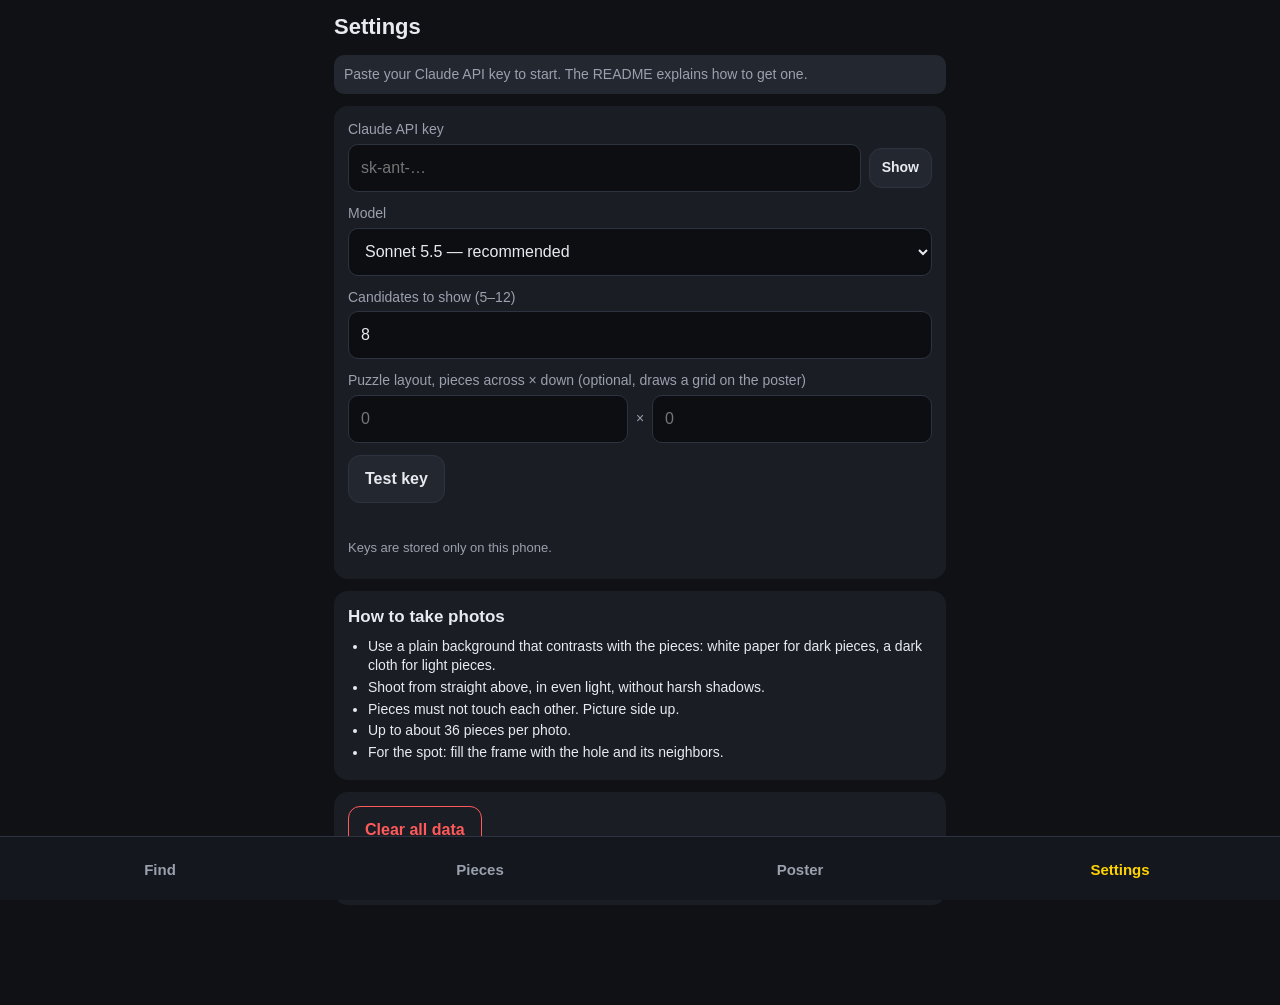
<file: index.html>
<!doctype html>
<html lang="en">
<head>
  <meta charset="utf-8">
  <meta name="viewport" content="width=device-width, initial-scale=1, viewport-fit=cover">
  <meta name="apple-mobile-web-app-capable" content="yes">
  <meta name="mobile-web-app-capable" content="yes">
  <meta name="apple-mobile-web-app-status-bar-style" content="black-translucent">
  <meta name="apple-mobile-web-app-title" content="Pieces">
  <meta name="theme-color" content="#0f1115">
  <title>Piece Finder</title>
  <link rel="manifest" href="manifest.webmanifest">
  <link rel="apple-touch-icon" href="icons/icon-180.png">
  <link rel="icon" href="icons/icon-192.png">
  <link rel="stylesheet" href="app.css">
</head>
<body>
  <div id="toast" class="toast" hidden></div>
  <main id="view" class="view"></main>
  <nav id="tabs" class="tabs">
    <button type="button" class="tab" data-tab="find">Find</button>
    <button type="button" class="tab" data-tab="pieces">Pieces</button>
    <button type="button" class="tab" data-tab="poster">Poster</button>
    <button type="button" class="tab" data-tab="settings">Settings</button>
  </nav>
  <input id="file" type="file" accept="image/*" capture="environment" hidden>
  <input id="file-lib" type="file" accept="image/*" hidden>

  <script src="imgutil.js"></script>
  <script src="db.js"></script>
  <script src="segment.js"></script>
  <script src="sheet.js"></script>
  <script src="api.js"></script>
  <script src="picker.js"></script>
  <script src="app.js"></script>
  <script src="app-pieces.js"></script>
  <script src="app-find.js"></script>
  <script>document.addEventListener('DOMContentLoaded', function () { PF.app.init(); });</script>
</body>
</html>
</file>
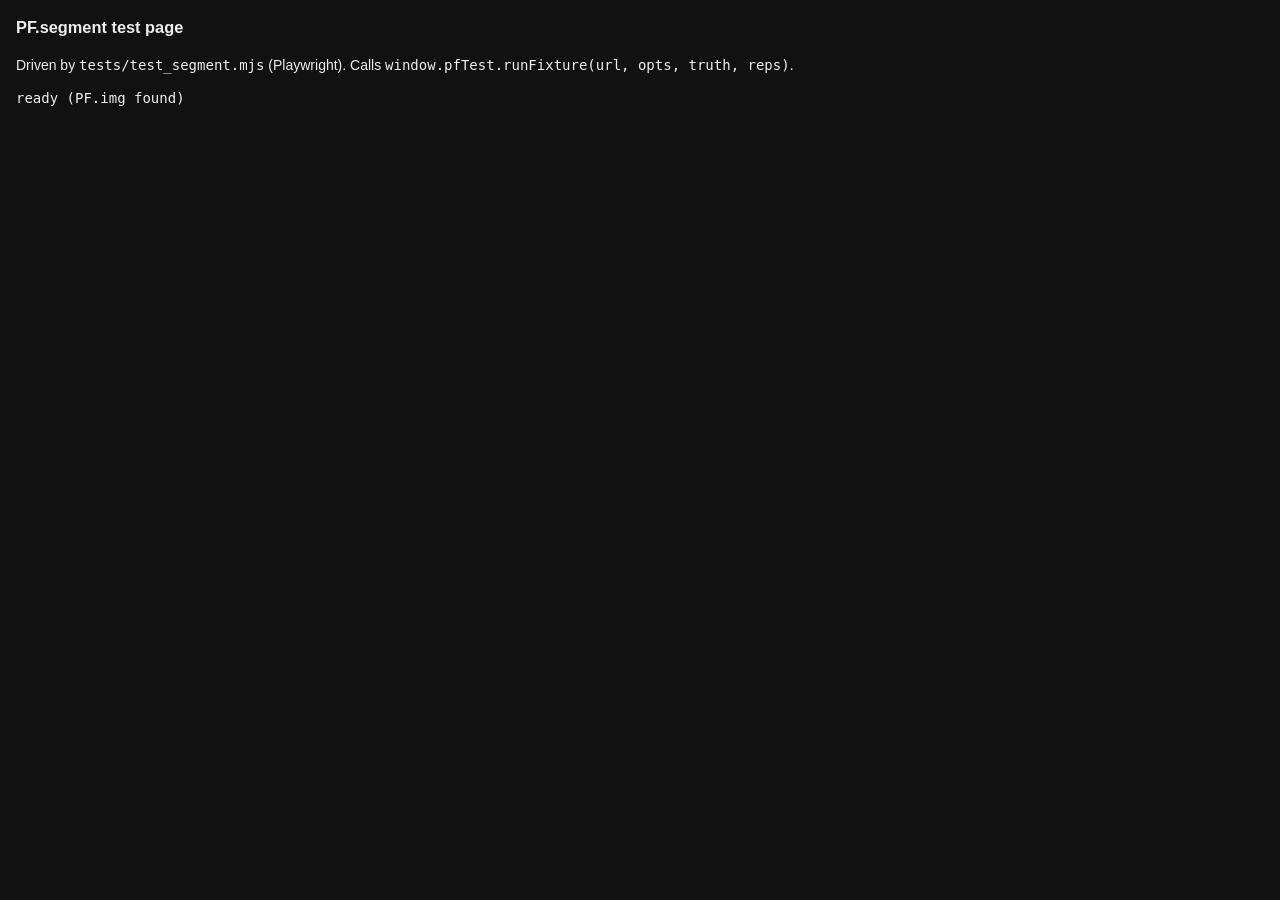
<file: tests/segment.html>
<!doctype html>
<html lang="en">
<head>
<meta charset="utf-8">
<meta name="viewport" content="width=device-width, initial-scale=1">
<title>segment.js test page</title>
<style>
  body { font: 14px/1.4 -apple-system, Helvetica, Arial, sans-serif; margin: 16px; background: #111; color: #eee; }
  pre { white-space: pre-wrap; }
</style>
</head>
<body>
<h3>PF.segment test page</h3>
<p>Driven by <code>tests/test_segment.mjs</code> (Playwright). Calls <code>window.pfTest.runFixture(url, opts, truth, reps)</code>.</p>
<pre id="log">loading…</pre>

<!-- Classic scripts, same order as index.html. imgutil.js is optional: if it is missing or broken
     the page falls back to a plain <img>. -->
<script src="../imgutil.js" onerror="window.__noImgutil = true"></script>
<script src="../segment.js"></script>
<script>
(function () {
  'use strict';

  // Loads a fixture URL into a canvas. Uses PF.img (imgutil.js) when it works, else a plain <img>.
  // Open the page with ?loader=plain to force the plain <img> path.
  async function loadCanvas(url) {
    const blob = await (await fetch(url)).blob();
    const forcePlain = new URLSearchParams(location.search).get('loader') === 'plain';
    if (!forcePlain && window.PF && PF.img && typeof PF.img.loadFile === 'function' && typeof PF.img.toCanvas === 'function') {
      try {
        const src = await PF.img.loadFile(blob);
        const canvas = await PF.img.toCanvas(src, 1600);
        if (src && typeof src.close === 'function') src.close();
        return { canvas: canvas, loader: 'PF.img' };
      } catch (e) {
        console.warn('PF.img failed, falling back to <img>: ' + e);
      }
    }
    const img = new Image();
    const objUrl = URL.createObjectURL(blob);
    img.src = objUrl;
    await img.decode();
    const canvas = document.createElement('canvas');
    canvas.width = img.naturalWidth; canvas.height = img.naturalHeight;
    canvas.getContext('2d').drawImage(img, 0, 0);
    URL.revokeObjectURL(objUrl);
    return { canvas: canvas, loader: 'plain <img>' };
  }

  // Draws the debug picture: photo, translucent mask, boxes (orange = merged), true centres (cyan), caption.
  function drawDebug(canvas, res, dbg, truth, caption) {
    const out = document.createElement('canvas');
    out.width = canvas.width; out.height = canvas.height;
    const g = out.getContext('2d');
    g.drawImage(canvas, 0, 0);
    if (dbg && dbg.mask) {
      const m = document.createElement('canvas');
      m.width = dbg.w; m.height = dbg.h;
      const mg = m.getContext('2d');
      const id = mg.createImageData(dbg.w, dbg.h);
      for (let i = 0; i < dbg.mask.length; i++) {
        if (dbg.mask[i]) { id.data[i * 4] = 255; id.data[i * 4 + 1] = 0; id.data[i * 4 + 2] = 200; id.data[i * 4 + 3] = 80; }
      }
      mg.putImageData(id, 0, 0);
      g.imageSmoothingEnabled = false;
      g.drawImage(m, 0, 0, out.width, out.height);
    }
    g.font = 'bold 22px -apple-system, Helvetica, Arial, sans-serif';
    g.textBaseline = 'top';
    res.pieces.forEach(function (p, i) {
      g.lineWidth = 3;
      g.strokeStyle = p.merged ? '#ff7a00' : '#ffd400';
      g.strokeRect(p.x + 1.5, p.y + 1.5, p.w - 3, p.h - 3);
      g.lineWidth = 4; g.strokeStyle = '#000'; g.strokeText(String(i + 1), p.x + 5, p.y + 4);
      g.fillStyle = p.merged ? '#ff7a00' : '#ffd400'; g.fillText(String(i + 1), p.x + 5, p.y + 4);
    });
    (truth.centers || []).forEach(function (c) {
      g.beginPath(); g.arc(c[0], c[1], 6, 0, Math.PI * 2);
      g.lineWidth = 3; g.strokeStyle = '#000'; g.stroke();
      g.lineWidth = 1.5; g.strokeStyle = '#00e5ff'; g.stroke();
    });
    g.fillStyle = 'rgba(0,0,0,0.65)'; g.fillRect(0, 0, out.width, 34);
    g.fillStyle = '#fff'; g.font = '20px -apple-system, Helvetica, Arial, sans-serif';
    g.fillText(caption, 10, 7);
    return out.toDataURL('image/png');
  }

  // Runs detect on one fixture: one cold call (timed), `reps` warm calls, then draws the debug picture.
  async function runFixture(url, opts, truth, reps, name) {
    const loaded = await loadCanvas(url);
    const canvas = loaded.canvas;
    PF.segment._debug = {};
    const t0 = performance.now();
    const res = PF.segment.detect(canvas, opts || {});
    const cold = performance.now() - t0;
    const dbg = PF.segment._debug;
    PF.segment._debug = null;
    const times = [];
    for (let i = 0; i < (reps || 5); i++) {
      const a = performance.now();
      PF.segment.detect(canvas, opts || {});
      times.push(performance.now() - a);
    }
    times.sort(function (a, b) { return a - b; });
    const warm = times.length ? times[times.length >> 1] : cold;
    const caption = name + ': ' + res.pieces.length + ' boxes (truth ' + truth.count + '), T=' + res.threshold.toFixed(1) +
      ', cold ' + cold.toFixed(0) + ' ms, warm ' + warm.toFixed(0) + ' ms';
    return {
      res: res, cold: cold, warm: warm, loader: loaded.loader,
      size: [canvas.width, canvas.height],
      otsuT: dbg ? dbg.otsuT : null, components: dbg ? dbg.components : null,
      png: drawDebug(canvas, res, dbg, truth, caption)
    };
  }

  // Checks PF.segment.otsu on small hand-made histograms; returns a list of {name, ok, got}.
  function otsuChecks() {
    const out = [];
    const bimodal = new Array(256).fill(0);
    for (let i = 0; i < 256; i++) {
      bimodal[i] = Math.round(1000 * Math.exp(-Math.pow(i - 12, 2) / 50) + 300 * Math.exp(-Math.pow(i - 170, 2) / 800));
    }
    let t = PF.segment.otsu(bimodal);
    out.push({ name: 'bimodal histogram splits between modes', ok: t > 20 && t < 150, got: t });
    const two = new Array(256).fill(0); two[40] = 500; two[200] = 500;
    t = PF.segment.otsu(two);
    out.push({ name: 'two spikes (40, 200): threshold in [40, 200)', ok: t >= 40 && t < 200, got: t });
    t = PF.segment.otsu(new Int32Array(256));
    out.push({ name: 'empty histogram returns 0', ok: t === 0, got: t });
    const one = new Array(256).fill(0); one[77] = 1234;
    t = PF.segment.otsu(one);
    out.push({ name: 'single-bin histogram returns an index', ok: Number.isInteger(t) && t >= 0 && t < 256, got: t });
    return out;
  }

  // White 1600x1200 canvas with dark red rectangles [x, y, w, h].
  function scene(rects) {
    const c = document.createElement('canvas');
    c.width = 1600; c.height = 1200;
    const g = c.getContext('2d');
    g.fillStyle = '#fff'; g.fillRect(0, 0, 1600, 1200);
    g.fillStyle = '#b01030';
    rects.forEach(function (r) { g.fillRect(r[0], r[1], r[2], r[3]); });
    return c;
  }

  // n squares of 90 px on a 4-column grid, well away from the border.
  function squares(n) {
    return Array.from({ length: n }, function (_, i) { return [200 + (i % 4) * 300, 200 + Math.floor(i / 4) * 300, 90, 90]; });
  }

  // Checks steps 5 and 7 on hand-drawn scenes: opening removes thin lines and thin necks,
  // wide necks survive, and the median rule drops small blobs. Returns a list of {name, ok, got}.
  function synthChecks() {
    const out = [];
    const count = function (rects) { return PF.segment.detect(scene(rects)).pieces.length; };
    const add = function (name, got, want) { out.push({ name: name, ok: got === want, got: got + ' (want ' + want + ')' }); };
    add('6 plain squares are 6 boxes', count(squares(6)), 6);
    add('4 px hairline (600 px long) is removed by the opening', count(squares(6).concat([[100, 1000, 600, 4]])), 6);
    const four = [[800, 300, 90, 90], [1100, 300, 90, 90], [300, 700, 90, 90], [600, 700, 90, 90]];
    const dumbbell = function (neck) { return [[300, 300, 90, 90], [420, 300, 90, 90], [390, 343, 30, neck]].concat(four); };
    add('two squares joined by a 6 px neck are split (6 boxes)', count(dumbbell(6)), 6);
    add('two squares joined by a 14 px neck stay one box (5 boxes)', count(dumbbell(14)), 5);
    add('a 36 px blob among 90 px squares is dropped by the median rule', count(squares(6).concat([[1000, 800, 36, 36]])), 6);
    const r = PF.segment.detect(scene(squares(6)), { pad: 0 }).pieces[0];
    out.push({ name: 'pad 0 gives the exact 90 px box', ok: r.w === 90 && r.h === 90, got: r.w + 'x' + r.h });
    return out;
  }

  window.pfTest = { runFixture: runFixture, otsuChecks: otsuChecks, synthChecks: synthChecks,
    hasImgutil: function () { return !!(window.PF && PF.img); } };
  document.getElementById('log').textContent = 'ready (' + (window.PF && PF.img ? 'PF.img found' : 'no PF.img, plain <img> fallback') + ')';
})();
</script>
</body>
</html>
</file>
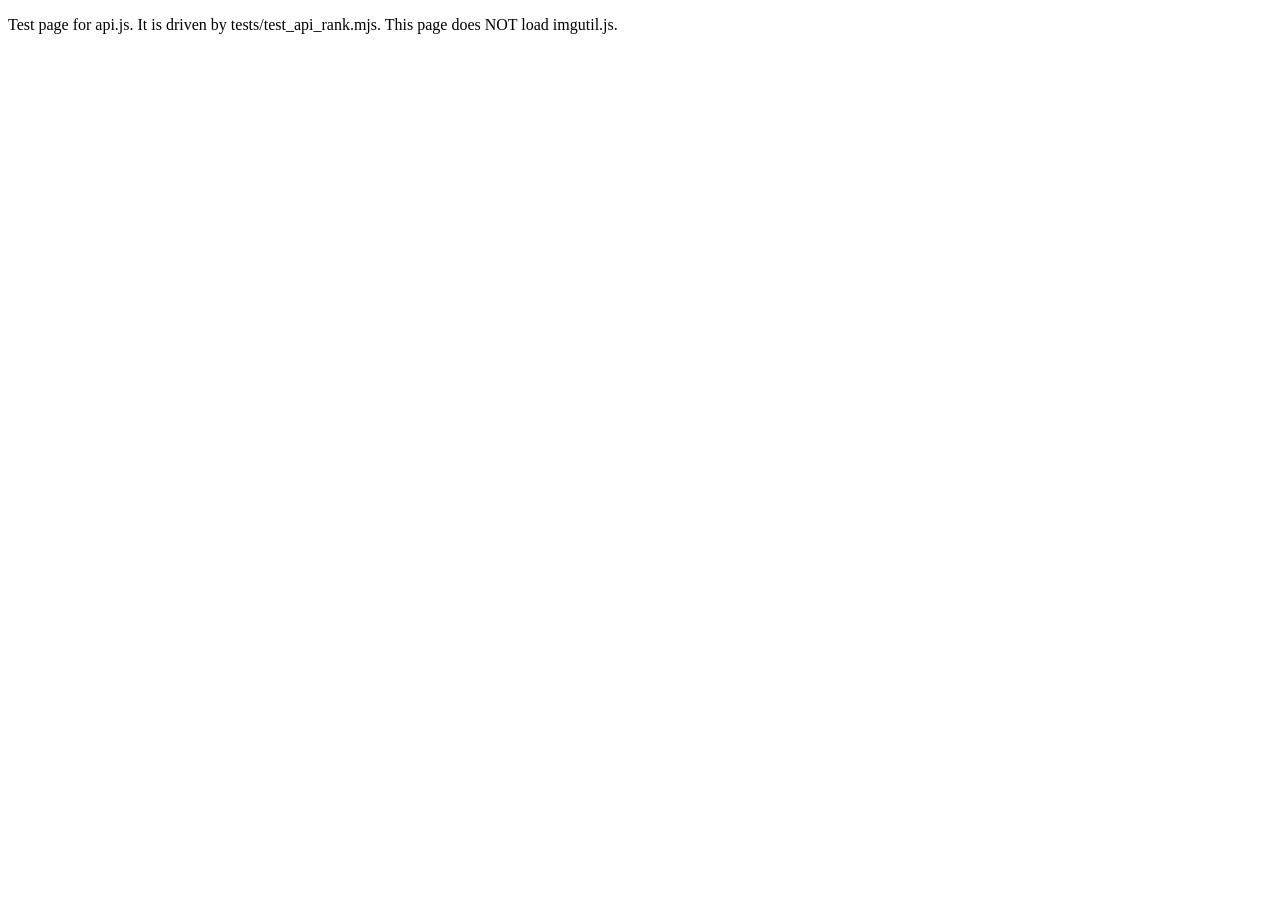
<file: tests/test_api_page.html>
<!doctype html>
<html lang="en">
<head>
<meta charset="utf-8">
<meta name="viewport" content="width=device-width, initial-scale=1">
<title>api.js test page (no PF.img: tests the built-in fallback)</title>
<script src="../api.js"></script>
<script src="test_api_helpers.js"></script>
</head>
<body>
<p>Test page for api.js. It is driven by tests/test_api_rank.mjs. This page does NOT load imgutil.js.</p>
</body>
</html>
</file>
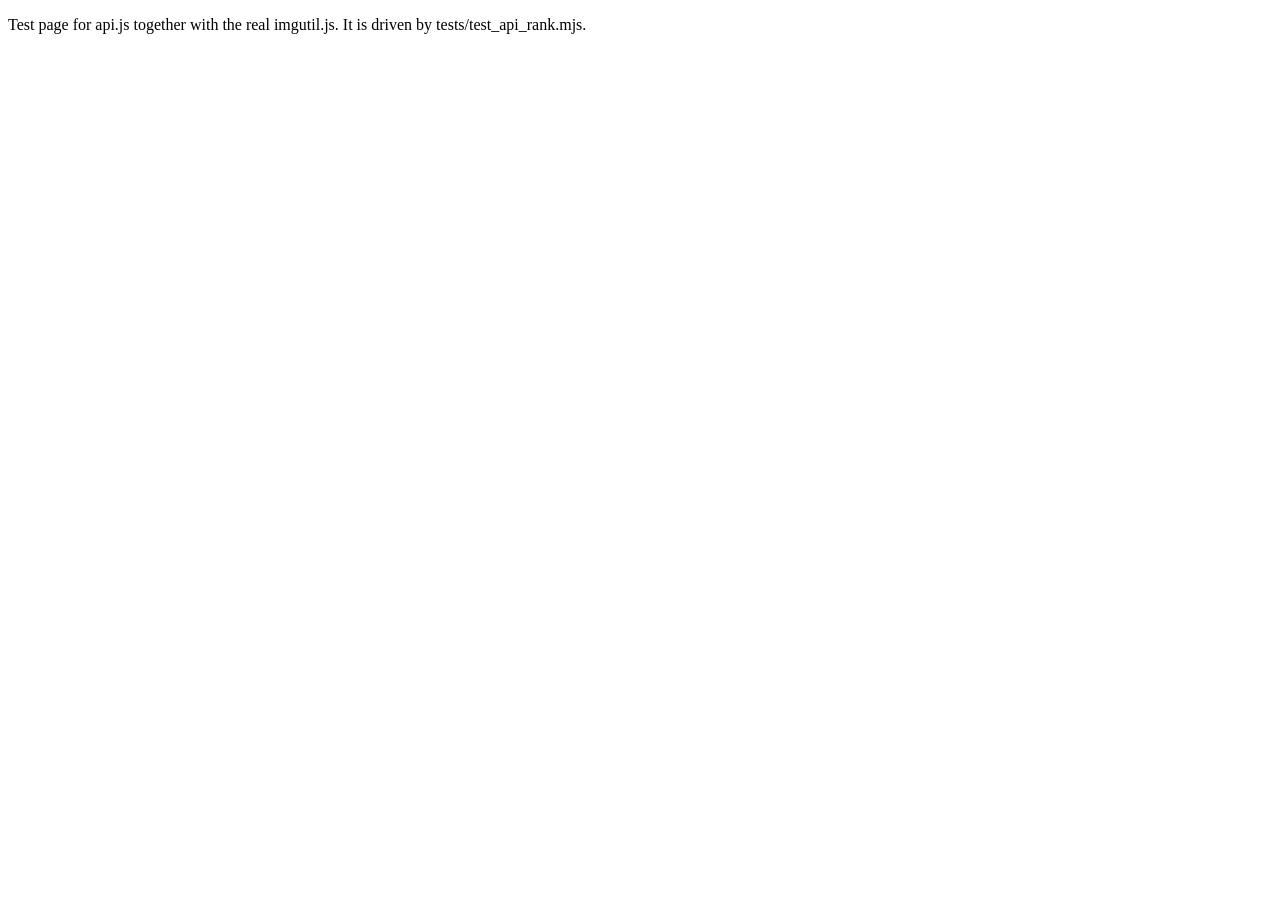
<file: tests/test_api_page_img.html>
<!doctype html>
<html lang="en">
<head>
<meta charset="utf-8">
<meta name="viewport" content="width=device-width, initial-scale=1">
<title>api.js test page (with the real PF.img)</title>
<script src="../imgutil.js"></script>
<script src="../api.js"></script>
<script src="test_api_helpers.js"></script>
</head>
<body>
<p>Test page for api.js together with the real imgutil.js. It is driven by tests/test_api_rank.mjs.</p>
</body>
</html>
</file>
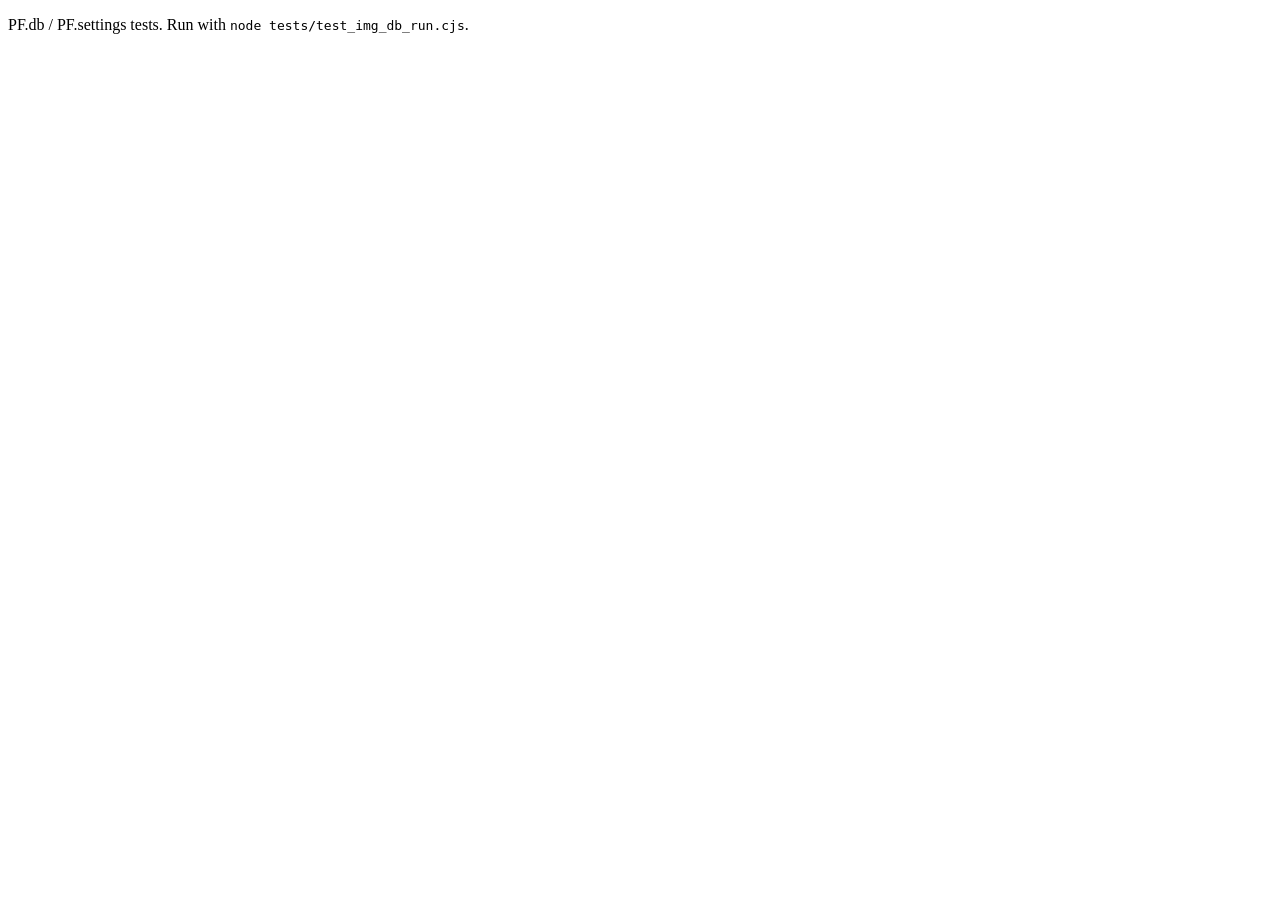
<file: tests/test_db_page.html>
<!doctype html>
<html lang="en">
<head>
<meta charset="utf-8">
<meta name="viewport" content="width=device-width, initial-scale=1">
<title>PF.db tests</title>
</head>
<body>
<p>PF.db / PF.settings tests. Run with <code>node tests/test_img_db_run.cjs</code>.</p>
<script src="../db.js"></script>
<script>
// Tiny test harness: tests register themselves; the Playwright runner calls __run(i) for each one.
(function () {
  'use strict';
  const tests = [];
  function test(name, fn) { tests.push({ name: name, fn: fn }); }
  function ok(cond, msg) { if (!cond) throw new Error(msg || 'assertion failed'); }
  function eq(actual, expected, msg) {
    if (actual !== expected) throw new Error((msg || 'eq') + ': expected ' + JSON.stringify(expected) + ', got ' + JSON.stringify(actual));
  }
  function same(actual, expected, msg) { eq(JSON.stringify(actual), JSON.stringify(expected), msg); }
  async function rejects(promise, re, msg) {
    let err = null;
    try { await promise; } catch (e) { err = e; }
    if (!err) throw new Error((msg || 'rejects') + ': promise did not reject');
    if (re && !re.test(err.name + ': ' + err.message)) throw new Error((msg || 'rejects') + ': unexpected error "' + err.name + ': ' + err.message + '"');
    return err;
  }
  // Runs fn with obj[key] replaced by `value`, then puts the original property back.
  async function withStub(obj, key, value, fn) {
    const desc = Object.getOwnPropertyDescriptor(obj, key);
    Object.defineProperty(obj, key, { value: value, configurable: true, writable: true });
    try { return await fn(); } finally {
      if (desc) Object.defineProperty(obj, key, desc); else delete obj[key];
    }
  }
  function ids(list) { return list.map(function (o) { return o.id; }).sort().join(','); }

  // ---- fixtures -------------------------------------------------------------
  function bytesBlob(n, seed, type) {
    const b = new Uint8Array(n);
    for (let i = 0; i < n; i++) b[i] = (i * 31 + seed) & 255;
    return new Blob([b], { type: type || 'image/jpeg' });
  }
  function group(id, name) {
    return { id: id, name: name || id, createdAt: 1000, photo: bytesBlob(500, 1), w: 1600, h: 1200, thumb: bytesBlob(80, 2) };
  }
  function piece(id, groupId, status) {
    return { id: id, groupId: groupId, bbox: { x: 1, y: 2, w: 30, h: 40 }, thumb: bytesBlob(40, 3),
             status: status || 'loose', createdAt: 2000, placedAt: status === 'placed' ? 3000 : null };
  }
  async function seed() {
    await PF.db.clearAll();
    await PF.db.bulkPut('groups', [group('g1', 'Group 1'), group('g2', 'Group 2')]);
    await PF.db.bulkPut('pieces', [
      piece('p1', 'g1', 'loose'), piece('p2', 'g1', 'placed'), piece('p3', 'g1', 'loose'),
      piece('p4', 'g2', 'loose'), piece('p5', 'g2', 'placed')
    ]);
  }
  async function counts() {
    return [(await PF.db.all('groups')).length, (await PF.db.all('pieces')).length, (await PF.db.all('meta')).length];
  }
  async function bytesOf(blob) { return Array.from(new Uint8Array(await blob.arrayBuffer())); }

  // ==== PF.db ================================================================
  test('open: creates the 3 stores, keyPaths and indexes', async function () {
    const db = await PF.db.open();
    ok(db instanceof IDBDatabase, 'resolves an IDBDatabase');
    eq(db.name, 'piecefinder', 'name'); eq(db.version, 1, 'version');
    same(Array.from(db.objectStoreNames).sort(), ['groups', 'meta', 'pieces'], 'stores');
    const tx = db.transaction(['groups', 'pieces', 'meta'], 'readonly');
    eq(tx.objectStore('groups').keyPath, 'id', 'groups keyPath');
    eq(tx.objectStore('pieces').keyPath, 'id', 'pieces keyPath');
    eq(tx.objectStore('meta').keyPath, 'key', 'meta keyPath');
    same(Array.from(tx.objectStore('groups').indexNames), [], 'groups indexes');
    same(Array.from(tx.objectStore('meta').indexNames), [], 'meta indexes');
    const pieces = tx.objectStore('pieces');
    same(Array.from(pieces.indexNames).sort(), ['groupId', 'status'], 'pieces indexes');
    eq(pieces.index('groupId').keyPath, 'groupId', 'groupId keyPath');
    eq(pieces.index('status').keyPath, 'status', 'status keyPath');
    eq(pieces.index('groupId').unique, false, 'groupId not unique');
  });
  test('open: cached (same promise, same connection), also when called in parallel', async function () {
    const p1 = PF.db.open(), p2 = PF.db.open();
    ok(p1 === p2, 'same promise object');
    const [a, b, c] = await Promise.all([PF.db.open(), p1, PF.db.open()]);
    ok(a === b && b === c, 'same connection');
  });
  test('put / get: round trip with Blobs, missing key is undefined', async function () {
    await PF.db.clearAll();
    const g = group('g-rt', 'Round trip');
    eq(await PF.db.put('groups', g), undefined, 'put resolves void');
    const back = await PF.db.get('groups', 'g-rt');
    eq(back.id, 'g-rt'); eq(back.name, 'Round trip'); eq(back.w, 1600); eq(back.h, 1200); eq(back.createdAt, 1000);
    ok(back.photo instanceof Blob && back.thumb instanceof Blob, 'blobs come back as Blobs');
    eq(back.photo.type, 'image/jpeg', 'blob type kept');
    same(await bytesOf(back.photo), await bytesOf(g.photo), 'photo bytes');
    same(await bytesOf(back.thumb), await bytesOf(g.thumb), 'thumb bytes');
    eq(await PF.db.get('groups', 'nope'), undefined, 'missing key');
  });
  test('put: replaces an existing record with the same key', async function () {
    await PF.db.clearAll();
    await PF.db.put('pieces', piece('px', 'g1', 'loose'));
    const upd = piece('px', 'g1', 'placed'); upd.placedAt = 12345;
    await PF.db.put('pieces', upd);
    const got = await PF.db.get('pieces', 'px');
    eq(got.status, 'placed'); eq(got.placedAt, 12345);
    eq((await PF.db.all('pieces')).length, 1, 'still one record');
  });
  test('bulkPut: stores many records; empty list is a no-op', async function () {
    await PF.db.clearAll();
    const list = []; for (let i = 0; i < 144; i++) list.push(piece('b' + i, 'gbig', i % 3 ? 'loose' : 'placed'));
    eq(await PF.db.bulkPut('pieces', list), undefined, 'resolves void');
    eq((await PF.db.all('pieces')).length, 144, '144 saved');
    eq(await PF.db.bulkPut('pieces', []), undefined, 'empty list');
    eq(await PF.db.bulkPut('pieces', null), undefined, 'null list');
    eq((await PF.db.all('pieces')).length, 144, 'unchanged');
  });
  test('bulkPut: is ONE transaction - a bad record rolls everything back', async function () {
    await PF.db.clearAll();
    const bad = { notAnId: true }; // no keyPath value -> DataError
    await rejects(PF.db.bulkPut('pieces', [piece('ok1', 'g'), piece('ok2', 'g'), bad]), /DataError/, 'bad record');
    eq((await PF.db.all('pieces')).length, 0, 'nothing was saved');
    await PF.db.bulkPut('pieces', [piece('ok1', 'g'), piece('ok2', 'g')]); // db still usable afterwards
    eq((await PF.db.all('pieces')).length, 2, 'recovered');
  });
  test('all: returns every record of the store', async function () {
    await seed();
    eq(ids(await PF.db.all('groups')), 'g1,g2');
    eq(ids(await PF.db.all('pieces')), 'p1,p2,p3,p4,p5');
    same(await PF.db.all('meta'), [], 'empty store gives []');
  });
  test('byIndex: groupId and status', async function () {
    await seed();
    eq(ids(await PF.db.byIndex('pieces', 'groupId', 'g1')), 'p1,p2,p3', 'g1 pieces');
    eq(ids(await PF.db.byIndex('pieces', 'groupId', 'g2')), 'p4,p5', 'g2 pieces');
    eq(ids(await PF.db.byIndex('pieces', 'status', 'loose')), 'p1,p3,p4', 'loose');
    eq(ids(await PF.db.byIndex('pieces', 'status', 'placed')), 'p2,p5', 'placed');
    same(await PF.db.byIndex('pieces', 'groupId', 'nobody'), [], 'no match');
  });
  test('byIndex: null/undefined value matches nothing (never "everything")', async function () {
    await seed();
    same(await PF.db.byIndex('pieces', 'groupId', undefined), [], 'undefined');
    same(await PF.db.byIndex('pieces', 'groupId', null), [], 'null');
  });
  test('byIndex: unknown index or store rejects with a DOMException', async function () {
    await seed();
    await rejects(PF.db.byIndex('pieces', 'colour', 'x'), /NotFoundError/, 'unknown index');
    await rejects(PF.db.byIndex('nostore', 'groupId', 'x'), /NotFoundError/, 'unknown store');
    await rejects(PF.db.get('nostore', 'x'), /NotFoundError/, 'get unknown store');
    eq((await PF.db.all('pieces')).length, 5, 'db still fine');
  });
  test('del: removes one record, missing key is fine', async function () {
    await seed();
    eq(await PF.db.del('pieces', 'p2'), undefined, 'resolves void');
    eq(await PF.db.get('pieces', 'p2'), undefined, 'gone');
    eq(ids(await PF.db.all('pieces')), 'p1,p3,p4,p5', 'others stay');
    await PF.db.del('pieces', 'never-existed');
    eq((await PF.db.all('pieces')).length, 4, 'unchanged');
  });
  test('deleteGroup: removes the group and ALL its pieces, leaves other groups alone', async function () {
    await seed();
    eq(await PF.db.deleteGroup('g1'), undefined, 'resolves void');
    eq(await PF.db.get('groups', 'g1'), undefined, 'group gone');
    same(await PF.db.byIndex('pieces', 'groupId', 'g1'), [], 'its pieces gone');
    eq(ids(await PF.db.all('groups')), 'g2', 'other group stays');
    eq(ids(await PF.db.all('pieces')), 'p4,p5', 'other pieces stay');
    await PF.db.deleteGroup('does-not-exist');
    eq((await PF.db.all('pieces')).length, 2, 'unknown group id changes nothing');
  });
  test('deleteGroup: handles a big group (200 pieces)', async function () {
    await PF.db.clearAll();
    await PF.db.put('groups', group('big'));
    await PF.db.put('groups', group('keep'));
    const list = []; for (let i = 0; i < 200; i++) list.push(piece('bp' + i, 'big'));
    list.push(piece('kp1', 'keep'));
    await PF.db.bulkPut('pieces', list);
    await PF.db.deleteGroup('big');
    same(await counts(), [1, 1, 0], 'only the other group and its piece remain');
  });
  test('deleteGroup: rejects without a group id and deletes nothing', async function () {
    await seed();
    for (const bad of [undefined, null, '']) await rejects(PF.db.deleteGroup(bad), /group id/i, 'id=' + String(bad));
    same(await counts(), [2, 5, 0], 'everything still there');
  });
  test('meta: poster record round trip', async function () {
    await PF.db.clearAll();
    const poster = { key: 'poster', blob: bytesBlob(2000, 9), w: 2400, h: 1600 };
    await PF.db.put('meta', poster);
    const back = await PF.db.get('meta', 'poster');
    eq(back.key, 'poster'); eq(back.w, 2400); eq(back.h, 1600);
    ok(back.blob instanceof Blob && back.blob.size === 2000, 'blob size');
    await PF.db.del('meta', 'poster');
    eq(await PF.db.get('meta', 'poster'), undefined, 'deleted');
  });
  test('clearAll: empties all three stores', async function () {
    await seed();
    await PF.db.put('meta', { key: 'poster', blob: bytesBlob(10, 1), w: 1, h: 1 });
    same(await counts(), [2, 5, 1], 'before');
    eq(await PF.db.clearAll(), undefined, 'resolves void');
    same(await counts(), [0, 0, 0], 'after');
    await PF.db.put('groups', group('after'));
    eq((await PF.db.all('groups')).length, 1, 'still usable');
  });
  test('writes are committed before the promise resolves (read in a separate connection)', async function () {
    await PF.db.clearAll();
    await PF.db.put('groups', group('durable'));
    const raw = await new Promise(function (res, rej) {
      const r = indexedDB.open('piecefinder'); r.onsuccess = function () { res(r.result); }; r.onerror = function () { rej(r.error); };
    });
    try {
      const rec = await new Promise(function (res, rej) {
        const q = raw.transaction('groups', 'readonly').objectStore('groups').get('durable');
        q.onsuccess = function () { res(q.result); }; q.onerror = function () { rej(q.error); };
      });
      eq(rec && rec.id, 'durable');
    } finally { raw.close(); }
  });
  test('parallel operations all succeed and keep their order', async function () {
    await PF.db.clearAll();
    const jobs = [];
    for (let i = 0; i < 30; i++) jobs.push(PF.db.put('pieces', piece('par' + i, 'gp', 'loose')));
    await Promise.all(jobs);
    eq((await PF.db.byIndex('pieces', 'groupId', 'gp')).length, 30, 'all 30 saved');
    const [a, b] = await Promise.all([PF.db.deleteGroup('gp'), PF.db.put('groups', group('gq'))]);
    eq(a, undefined); eq(b, undefined);
    same(await counts(), [1, 0, 0], 'after mixed parallel ops');
  });
  test('requestPersist: never throws, resolves a boolean', async function () {
    ok(typeof PF.db.requestPersist === 'function');
    eq(typeof (await PF.db.requestPersist()), 'boolean', 'normal call');
    await withStub(navigator.storage, 'persist', function () { throw new Error('boom'); }, async function () {
      eq(await PF.db.requestPersist(), false, 'persist throws');
    });
    await withStub(navigator.storage, 'persist', function () { return Promise.reject(new Error('denied')); }, async function () {
      eq(await PF.db.requestPersist(), false, 'persist rejects');
    });
    await withStub(navigator.storage, 'persist', function () { return Promise.resolve(true); }, async function () {
      eq(await PF.db.requestPersist(), true, 'persist granted');
    });
    await withStub(navigator.storage, 'persist', undefined, async function () {
      eq(await PF.db.requestPersist(), false, 'persist missing');
    });
    await withStub(navigator, 'storage', undefined, async function () {
      eq(await PF.db.requestPersist(), false, 'navigator.storage missing');
    });
  });
  test('open: rejects with a plain Error when IndexedDB is missing; the failure is not cached', async function () {
    const cur = await PF.db.open();
    cur.close(); // stale cached connection: the next call has to open a new one
    const realIDB = Object.getOwnPropertyDescriptor(window, 'indexedDB');
    Object.defineProperty(window, 'indexedDB', { value: undefined, configurable: true, writable: true });
    try {
      const err = await rejects(PF.db.get('groups', 'x'), null, 'no indexedDB');
      ok(err instanceof Error && /cannot save data/i.test(err.message), 'plain message: ' + err.message);
    } finally {
      Object.defineProperty(window, 'indexedDB', realIDB);
    }
    eq(await PF.db.get('groups', 'x'), undefined, 'works again afterwards');
  });
  test('recovers when the connection was closed behind its back (iOS background kill)', async function () {
    await seed();
    const db = await PF.db.open();
    db.close(); // no events fire for a plain close(), like a silent iOS drop
    eq(ids(await PF.db.all('pieces')), 'p1,p2,p3,p4,p5', 'read after silent close');
    const db2 = await PF.db.open();
    ok(db2 !== db, 'a fresh connection was made');
    await PF.db.put('groups', group('g3'));
    eq(ids(await PF.db.all('groups')), 'g1,g2,g3', 'write after recovery');
  });
  test('recovers after the browser wipes site data (CDP: IndexedDB cleared)', async function () {
    if (typeof window.__clearIndexedDB !== 'function') return 'skipped';
    await seed();
    await PF.db.open();
    await window.__clearIndexedDB();
    same(await counts(), [0, 0, 0], 'database is empty but usable');
    await PF.db.put('groups', group('fresh'));
    eq(ids(await PF.db.all('groups')), 'fresh', 'works after wipe');
    const names = Array.from((await PF.db.open()).objectStoreNames).sort();
    same(names, ['groups', 'meta', 'pieces'], 'schema was recreated');
  });
  test('onversionchange: closes our connection so a newer version can open; later calls reopen', async function () {
    await seed();
    const mine = await PF.db.open();
    let blocked = false;
    const v2 = await new Promise(function (res, rej) {
      const r = indexedDB.open('piecefinder', 2);
      const timer = setTimeout(function () {
        mine.close(); // let the upgrade finish so later tests are not stuck behind it
        rej(new Error('the upgrade stayed blocked: our connection did not close on versionchange'));
      }, 2000);
      r.onblocked = function () { blocked = true; };
      r.onsuccess = function () { clearTimeout(timer); res(r.result); };
      r.onerror = function () { clearTimeout(timer); rej(r.error); };
    });
    eq(blocked, false, 'upgrade was not blocked by us');
    eq(v2.version, 2, 'raw v2 connection opened');
    // our connection must be closed now
    let threw = null;
    try { mine.transaction('groups'); } catch (e) { threw = e; }
    ok(threw && threw.name === 'InvalidStateError', 'old connection closed itself');
    v2.close();
    // clean up the fake v2 database so PF.db (version 1) can start fresh
    await new Promise(function (res, rej) {
      const r = indexedDB.deleteDatabase('piecefinder'); r.onsuccess = function () { res(); }; r.onerror = function () { rej(r.error); }; r.onblocked = function () { rej(new Error('delete blocked')); };
    });
    eq(await PF.db.get('groups', 'g1'), undefined, 'PF.db reopened a fresh v1 database');
    const again = await PF.db.open();
    ok(again !== mine && again.version === 1, 'new v1 connection');
    await PF.db.put('groups', group('after-upgrade'));
    eq((await PF.db.all('groups')).length, 1, 'usable');
  });

  // ==== PF.settings ==========================================================
  const KEY = 'pf.settings';
  function resetSettings() { localStorage.removeItem(KEY); PF.settings.set({}); localStorage.removeItem(KEY); }
  // The defaults (v0.2: Sonnet, plus the puzzle grid size, 0 = unknown). dflt({ topN: 5 }) = defaults with some values changed.
  const DEFAULTS = { apiKey: '', model: 'claude-sonnet-5-5', topN: 8, gridCols: 0, gridRows: 0 };
  function dflt(over) { return Object.assign({}, DEFAULTS, over || {}); }
  test('settings: defaults when nothing is saved', function () {
    resetSettings();
    same(PF.settings.get(), DEFAULTS);
    eq(localStorage.getItem(KEY), null, 'get() does not write');
  });
  test('settings: set merges over defaults, saves JSON under pf.settings, returns the new settings', function () {
    resetSettings();
    const r1 = PF.settings.set({ apiKey: 'sk-ant-test' });
    same(r1, dflt({ apiKey: 'sk-ant-test' }), 'returned');
    same(PF.settings.get(), r1, 'get matches');
    same(JSON.parse(localStorage.getItem(KEY)), r1, 'localStorage JSON');
    const r2 = PF.settings.set({ topN: 11, model: 'claude-opus-5-5' });
    same(r2, dflt({ apiKey: 'sk-ant-test', model: 'claude-opus-5-5', topN: 11 }), 'second merge keeps earlier keys');
    const r3 = PF.settings.set({});
    same(r3, r2, 'empty partial changes nothing');
    same(PF.settings.set(), r2, 'no argument changes nothing');
    same(PF.settings.set(null), r2, 'null changes nothing');
  });
  test('settings: values saved by an older/other page are merged over defaults', function () {
    resetSettings();
    localStorage.setItem(KEY, JSON.stringify({ apiKey: 'abc' }));
    same(PF.settings.get(), dflt({ apiKey: 'abc' }));
    localStorage.setItem(KEY, JSON.stringify({ topN: 6, extra: 'kept' }));
    const s = PF.settings.get();
    eq(s.topN, 6); eq(s.apiKey, ''); eq(s.extra, 'kept', 'unknown keys survive');
    PF.settings.set({ apiKey: 'zzz' });
    eq(JSON.parse(localStorage.getItem(KEY)).extra, 'kept', 'unknown keys survive a set()');
  });
  test('settings: corrupt or wrong-shaped JSON gives defaults and never throws', function () {
    const defaults = DEFAULTS;
    ['{not json', '', 'null', '[1,2,3]', '"a string"', '42', 'true'].forEach(function (bad) {
      localStorage.setItem(KEY, bad);
      same(PF.settings.get(), defaults, 'stored: ' + bad);
    });
    localStorage.setItem(KEY, '{broken');
    same(PF.settings.set({ topN: 5 }), dflt({ topN: 5 }), 'set() over corrupt data');
  });
  test('settings: get() returns a fresh object each time', function () {
    resetSettings();
    const a = PF.settings.get(); a.apiKey = 'mutated'; a.topN = 99;
    same(PF.settings.get(), DEFAULTS, 'mutating a result does not leak');
    ok(PF.settings.get() !== PF.settings.get(), 'new object per call');
  });
  test('settings: undefined values are ignored, apiKey is trimmed', function () {
    resetSettings();
    PF.settings.set({ apiKey: 'k1', model: 'claude-opus-5-5', topN: 9 });
    const r = PF.settings.set({ apiKey: undefined, model: undefined, topN: undefined });
    same(r, dflt({ apiKey: 'k1', model: 'claude-opus-5-5', topN: 9 }), 'undefined does not wipe saved values');
    eq(PF.settings.set({ apiKey: '  sk-ant-xyz \n' }).apiKey, 'sk-ant-xyz', 'trimmed');
    eq(PF.settings.set({ apiKey: '' }).apiKey, '', 'can be cleared');
  });
  test('settings: wrong types fall back to defaults; topN accepts numeric text', function () {
    resetSettings();
    localStorage.setItem(KEY, JSON.stringify({ apiKey: 123, model: null, topN: 'lots' }));
    same(PF.settings.get(), DEFAULTS, 'read side');
    eq(PF.settings.set({ topN: '10' }).topN, 10, 'numeric text becomes a number');
    eq(typeof PF.settings.get().topN, 'number', 'number type');
    eq(PF.settings.set({ topN: 7.9 }).topN, 7, 'whole number');
    eq(PF.settings.set({ topN: 0 }).topN, 8, 'zero is not valid');
    eq(PF.settings.set({ model: '' }).model, 'claude-sonnet-5-5', 'empty model is not valid');
  });
  test('settings v0.2: default model is Sonnet 5.5; gridCols and gridRows default to 0 (unknown)', function () {
    resetSettings();
    const s = PF.settings.get();
    eq(s.model, 'claude-sonnet-5-5', 'model');
    eq(s.topN, 8, 'topN');
    eq(s.gridCols, 0, 'gridCols'); eq(s.gridRows, 0, 'gridRows');
    same(Object.keys(s).sort(), ['apiKey', 'gridCols', 'gridRows', 'model', 'topN'], 'exactly the five known keys');
  });
  test('settings v0.2: gridCols / gridRows are saved, merged, and kept as whole numbers', function () {
    resetSettings();
    const r = PF.settings.set({ gridCols: 50, gridRows: 30 });
    same(r, dflt({ gridCols: 50, gridRows: 30 }), 'returned');
    same(JSON.parse(localStorage.getItem(KEY)), r, 'saved as JSON');
    same(PF.settings.set({ topN: 6 }), dflt({ gridCols: 50, gridRows: 30, topN: 6 }), 'later set() keeps them');
    same(PF.settings.set({ gridCols: undefined, gridRows: undefined }), dflt({ gridCols: 50, gridRows: 30, topN: 6 }), 'undefined is ignored');
    eq(PF.settings.set({ gridCols: 0 }).gridCols, 0, 'can be set back to 0 (unknown)');
    eq(PF.settings.set({ gridRows: '24' }).gridRows, 24, 'numeric text becomes a number');
    eq(typeof PF.settings.get().gridRows, 'number', 'number type');
    eq(PF.settings.set({ gridCols: 37.9 }).gridCols, 37, 'rounded down to a whole number');
    eq(PF.settings.set({ gridCols: ' 12 ' }).gridCols, 12, 'padded numeric text');
  });
  test('settings v0.2: wrongly typed or impossible grid sizes are reset to 0, and the other keys are left alone', function () {
    resetSettings();
    PF.settings.set({ apiKey: 'kk', topN: 9 });
    const bad = ['wide', '', '  ', null, true, false, [], [3], {}, -1, -0.5, '-4', '4x', '0x10 apples'];
    bad.forEach(function (v) {
      localStorage.setItem(KEY, JSON.stringify({ apiKey: 'kk', topN: 9, gridCols: v, gridRows: v }));
      const s = PF.settings.get();
      eq(s.gridCols, 0, 'gridCols stored as ' + JSON.stringify(v));
      eq(s.gridRows, 0, 'gridRows stored as ' + JSON.stringify(v));
      eq(s.apiKey, 'kk', 'apiKey kept'); eq(s.topN, 9, 'topN kept');
    });
    const viaSet = PF.settings.set({ gridCols: 'wide', gridRows: -3 });
    eq(viaSet.gridCols, 0, 'set() with text'); eq(viaSet.gridRows, 0, 'set() with a negative number');
    eq(JSON.parse(localStorage.getItem(KEY)).gridCols, 0, 'the cleaned value is what gets saved');
    // JSON cannot hold NaN / Infinity, so these two are only reachable through set().
    [NaN, Infinity, -Infinity].forEach(function (v) {
      const r = PF.settings.set({ gridCols: v, gridRows: v });
      eq(r.gridCols, 0, 'set() with ' + v); eq(r.gridRows, 0, 'set() with ' + v);
    });
  });
  test('settings v0.2: settings saved before v0.2 (no grid keys) get 0 and keep their saved model', function () {
    resetSettings();
    localStorage.setItem(KEY, JSON.stringify({ apiKey: 'old', model: 'claude-haiku-5-5', topN: 7 }));
    same(PF.settings.get(), dflt({ apiKey: 'old', model: 'claude-haiku-5-5', topN: 7 }), 'a saved model is not replaced by the new default');
  });
  test('settings: keeps working for the session when localStorage refuses to save or read', function () {
    resetSettings();
    const proto = Storage.prototype;
    const desc = { set: Object.getOwnPropertyDescriptor(proto, 'setItem'), get: Object.getOwnPropertyDescriptor(proto, 'getItem') };
    Object.defineProperty(proto, 'setItem', { value: function () { throw new DOMException('quota', 'QuotaExceededError'); }, configurable: true, writable: true });
    try {
      const r = PF.settings.set({ apiKey: 'in-memory', topN: 12 });
      same(r, dflt({ apiKey: 'in-memory', topN: 12 }), 'set() still returns the new settings');
      same(PF.settings.get(), r, 'get() sees them');
      Object.defineProperty(proto, 'getItem', { value: function () { throw new DOMException('blocked', 'SecurityError'); }, configurable: true, writable: true });
      same(PF.settings.get(), r, 'get() still works when getItem throws');
    } finally {
      Object.defineProperty(proto, 'setItem', desc.set);
      Object.defineProperty(proto, 'getItem', desc.get);
    }
    // storage is back: the next save goes to localStorage again
    const r2 = PF.settings.set({ topN: 6 });
    same(r2, dflt({ apiKey: 'in-memory', topN: 6 }), 'merge continues from memory copy');
    same(JSON.parse(localStorage.getItem(KEY)), r2, 'saved to localStorage again');
    resetSettings();
  });

  // ---- hooks for the runner -----------------------------------------------
  window.__names = function () { return tests.map(function (t) { return t.name; }); };
  window.__run = async function (i) {
    const t = tests[i];
    try {
      const r = await t.fn();
      return { name: t.name, ok: true, note: r === 'skipped' ? 'skipped' : '' };
    } catch (e) { return { name: t.name, ok: false, error: String((e && e.stack) || e) }; }
  };
})();
</script>
</body>
</html>
</file>
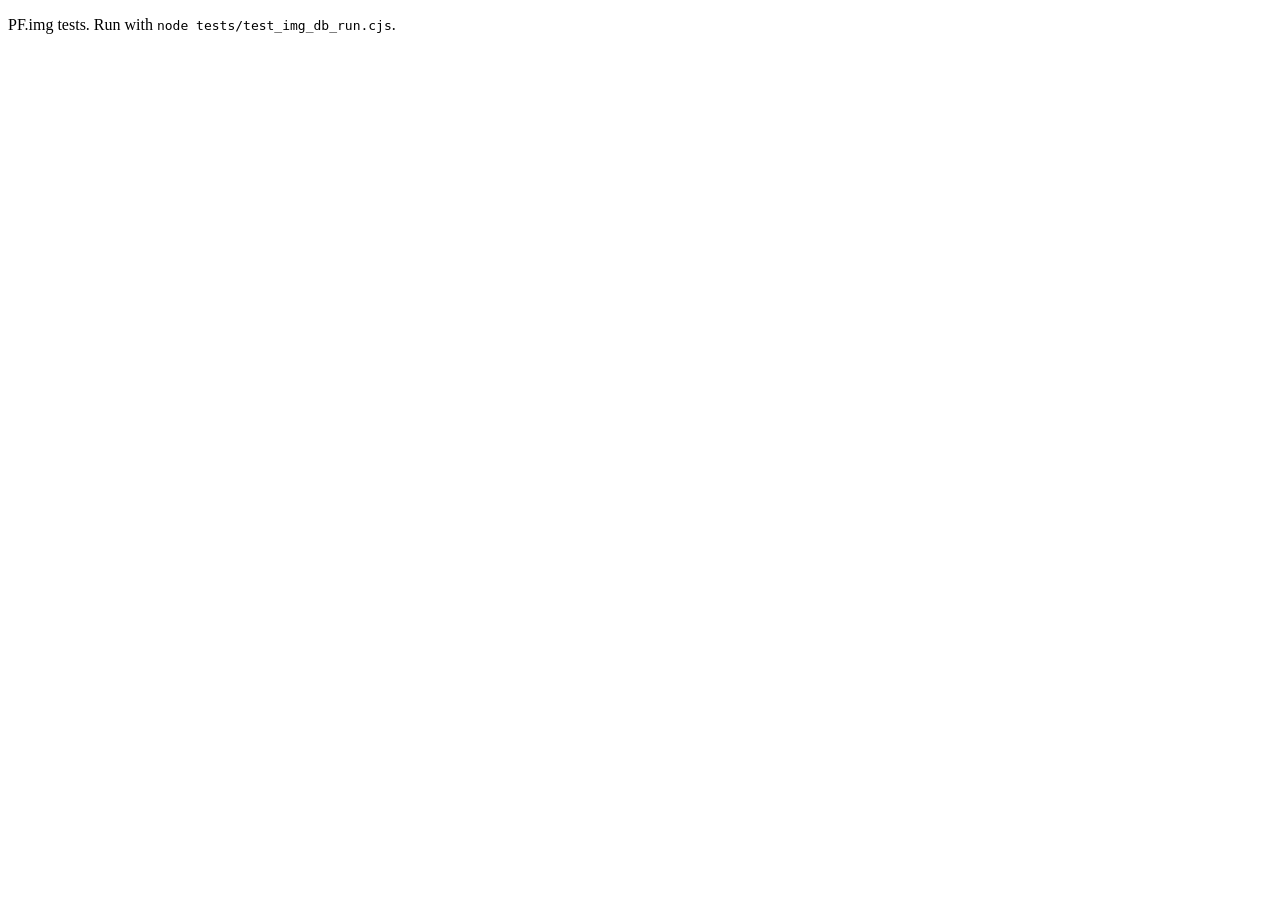
<file: tests/test_img_page.html>
<!doctype html>
<html lang="en">
<head>
<meta charset="utf-8">
<meta name="viewport" content="width=device-width, initial-scale=1">
<title>PF.img tests</title>
</head>
<body>
<p>PF.img tests. Run with <code>node tests/test_img_db_run.cjs</code>.</p>
<script src="../imgutil.js"></script>
<script>
// Tiny test harness: tests register themselves; the Playwright runner calls __run(i) for each one.
(function () {
  'use strict';
  const tests = [];
  function test(name, fn) { tests.push({ name: name, fn: fn }); }
  function ok(cond, msg) { if (!cond) throw new Error(msg || 'assertion failed'); }
  function eq(actual, expected, msg) {
    if (actual !== expected) throw new Error((msg || 'eq') + ': expected ' + expected + ', got ' + actual);
  }
  function near(actual, expected, tol, msg) {
    const bad = actual.some(function (v, i) { return Math.abs(v - expected[i]) > tol; });
    if (bad) throw new Error((msg || 'color') + ': expected ~[' + expected + '], got [' + actual + ']');
  }
  async function rejects(promise, re, msg) {
    let err = null;
    try { await promise; } catch (e) { err = e; }
    if (!err) throw new Error((msg || 'rejects') + ': promise did not reject');
    if (!(err instanceof Error)) throw new Error((msg || 'rejects') + ': rejected with a non-Error: ' + err);
    if (re && !re.test(err.message)) throw new Error((msg || 'rejects') + ': unexpected message "' + err.message + '"');
    return err;
  }

  // ---- fixtures -------------------------------------------------------------
  function mk(w, h, fill) {
    const c = document.createElement('canvas');
    c.width = w; c.height = h;
    if (fill) { const x = c.getContext('2d'); x.fillStyle = fill; x.fillRect(0, 0, w, h); }
    return c;
  }
  function px(c, x, y) {
    const d = c.getContext('2d').getImageData(x, y, 1, 1).data;
    return [d[0], d[1], d[2]];
  }
  // 200x100 white canvas with a 30x30 green square in the TOP-LEFT corner (used to see rotations).
  function markerCanvas() {
    const c = mk(200, 100, '#ffffff');
    const x = c.getContext('2d'); x.fillStyle = '#00ff00'; x.fillRect(0, 0, 30, 30);
    return c;
  }
  // Inserts an EXIF APP1 segment holding only the Orientation tag right after the JPEG SOI marker.
  function withOrientation(jpegBytes, orientation) {
    const exif = [0x45, 0x78, 0x69, 0x66, 0x00, 0x00,             // "Exif\0\0"
      0x4d, 0x4d, 0x00, 0x2a, 0x00, 0x00, 0x00, 0x08,             // big-endian TIFF header, IFD0 at 8
      0x00, 0x01,                                                 // one entry
      0x01, 0x12, 0x00, 0x03, 0x00, 0x00, 0x00, 0x01, 0x00, orientation, 0x00, 0x00, // Orientation, SHORT
      0x00, 0x00, 0x00, 0x00];                                    // no next IFD
    const len = exif.length + 2;
    const app1 = [0xff, 0xe1, (len >> 8) & 0xff, len & 0xff].concat(exif);
    const out = new Uint8Array(jpegBytes.length + app1.length);
    out.set(jpegBytes.subarray(0, 2), 0);
    out.set(app1, 2);
    out.set(jpegBytes.subarray(2), 2 + app1.length);
    return out;
  }
  async function exifBlob(orientation) {
    const jpeg = await PF.img.canvasToBlob(markerCanvas(), 'image/jpeg', 0.95);
    const bytes = new Uint8Array(await jpeg.arrayBuffer());
    return new Blob([withOrientation(bytes, orientation)], { type: 'image/jpeg' });
  }
  // For each EXIF orientation: expected output size and where the green marker should land.
  const ORIENTATIONS = [
    { o: 1, w: 200, h: 100, marker: [15, 15],  other: [184, 84] },
    { o: 3, w: 200, h: 100, marker: [184, 84], other: [15, 15] },
    { o: 6, w: 100, h: 200, marker: [84, 15],  other: [15, 184] },
    { o: 8, w: 100, h: 200, marker: [15, 184], other: [84, 15] }
  ];
  async function checkOrientation(c, spec, label) {
    eq(c.width, spec.w, label + ' width');
    eq(c.height, spec.h, label + ' height');
    near(px(c, spec.marker[0], spec.marker[1]), [0, 255, 0], 60, label + ' marker corner is green');
    near(px(c, spec.other[0], spec.other[1]), [255, 255, 255], 40, label + ' opposite corner is white');
  }
  // Runs fn with obj[key] replaced by `value`, then puts the original property back.
  async function withStub(obj, key, value, fn) {
    const desc = Object.getOwnPropertyDescriptor(obj, key);
    Object.defineProperty(obj, key, { value: value, configurable: true, writable: true });
    try { return await fn(); } finally {
      if (desc) Object.defineProperty(obj, key, desc); else delete obj[key];
    }
  }

  // ---- toCanvas -------------------------------------------------------------
  test('toCanvas: 3000x2000 -> 1600x1067', function () {
    const src = mk(3000, 2000, '#336699');
    const out = PF.img.toCanvas(src, 1600);
    eq(out.width, 1600, 'width'); eq(out.height, 1067, 'height');
    ok(out !== src, 'must be a new canvas');
    eq(src.width, 3000, 'source untouched');
  });
  test('toCanvas: portrait 2000x3000 -> 1067x1600', function () {
    const out = PF.img.toCanvas(mk(2000, 3000, '#336699'), 1600);
    eq(out.width, 1067, 'width'); eq(out.height, 1600, 'height');
  });
  test('toCanvas: never upscales, still returns a new canvas', function () {
    const src = mk(100, 50, '#ff0000');
    const out = PF.img.toCanvas(src, 1600);
    eq(out.width, 100); eq(out.height, 50);
    ok(out !== src, 'must be a new canvas');
    near(px(out, 50, 25), [255, 0, 0], 2, 'content copied');
  });
  test('toCanvas: missing / Infinity / bad limit keeps full size', function () {
    const src = mk(640, 480, '#00ff00');
    [undefined, Infinity, 0, -5, NaN, null].forEach(function (lim) {
      const out = PF.img.toCanvas(src, lim);
      eq(out.width + 'x' + out.height, '640x480', 'limit ' + lim);
    });
  });
  test('toCanvas: exact limit and tiny aspect stay valid (>= 1px)', function () {
    const a = PF.img.toCanvas(mk(1600, 1200), 1600);
    eq(a.width + 'x' + a.height, '1600x1200');
    const b = PF.img.toCanvas(mk(5000, 3), 100);
    eq(b.width, 100); ok(b.height >= 1, 'height at least 1');
  });
  test('toCanvas: accepts ImageBitmap and <img> sources', async function () {
    const src = mk(1200, 800, '#abcdef');
    const bmp = await createImageBitmap(src);
    const a = PF.img.toCanvas(bmp, 600);
    eq(a.width + 'x' + a.height, '600x400', 'bitmap');
    bmp.close();
    const blob = await PF.img.canvasToBlob(src, 'image/png');
    const img = await PF.img.loadFile(blob);
    const b = PF.img.toCanvas(img, 300);
    eq(b.width + 'x' + b.height, '300x200', 'loadFile result');
    const url = URL.createObjectURL(blob);
    const el = new Image(); el.src = url; await el.decode(); URL.revokeObjectURL(url);
    const c = PF.img.toCanvas(el, 150);
    eq(c.width + 'x' + c.height, '150x100', '<img>');
  });
  test('toCanvas: rejects bad input with a plain Error', function () {
    let err = null;
    try { PF.img.toCanvas(null, 100); } catch (e) { err = e; }
    ok(err instanceof Error && /no image/i.test(err.message), 'null source');
    err = null;
    try { PF.img.toCanvas(mk(0, 0), 100); } catch (e) { err = e; }
    ok(err instanceof Error && /no size/i.test(err.message), 'empty canvas');
  });
  test('toCanvas: asks for high-quality smoothing', function () {
    const proto = CanvasRenderingContext2D.prototype;
    const desc = Object.getOwnPropertyDescriptor(proto, 'imageSmoothingQuality');
    const seen = [];
    Object.defineProperty(proto, 'imageSmoothingQuality', {
      configurable: true,
      get: desc.get,
      set: function (v) { seen.push(v); desc.set.call(this, v); }
    });
    try { PF.img.toCanvas(mk(400, 300), 200); } finally { Object.defineProperty(proto, 'imageSmoothingQuality', desc); }
    ok(seen.length > 0 && seen.every(function (v) { return v === 'high'; }), 'saw: ' + seen.join(','));
  });
  test('toCanvas: big reduction averages a 1px checkerboard to grey', function () {
    const src = mk(1600, 800);
    const x = src.getContext('2d');
    const data = x.createImageData(1600, 800);
    for (let j = 0; j < 800; j++) for (let i = 0; i < 1600; i++) {
      const v = ((i + j) % 2) ? 255 : 0, k = (j * 1600 + i) * 4;
      data.data[k] = v; data.data[k + 1] = v; data.data[k + 2] = v; data.data[k + 3] = 255;
    }
    x.putImageData(data, 0, 0);
    const out = PF.img.toCanvas(src, 200); // 8x smaller
    eq(out.width + 'x' + out.height, '200x100');
    [[10, 10], [100, 50], [190, 90], [57, 33]].forEach(function (p) {
      near(px(out, p[0], p[1]), [128, 128, 128], 30, 'pixel ' + p);
    });
  });

  // ---- canvasToBlob / blobToCanvas -----------------------------------------
  test('canvasToBlob -> blobToCanvas round trip keeps size and colours', async function () {
    const src = mk(300, 200, '#ff0000');
    const x = src.getContext('2d'); x.fillStyle = '#0000ff'; x.fillRect(150, 0, 150, 200);
    const blob = await PF.img.canvasToBlob(src, 'image/jpeg', 0.9);
    ok(blob instanceof Blob && blob.size > 0, 'blob');
    eq(blob.type, 'image/jpeg', 'type');
    const back = await PF.img.blobToCanvas(blob);
    eq(back.width + 'x' + back.height, '300x200');
    near(px(back, 40, 100), [255, 0, 0], 30, 'left is red');
    near(px(back, 260, 100), [0, 0, 255], 30, 'right is blue');
  });
  test('canvasToBlob: default is JPEG at 0.85; png type works; quality changes size', async function () {
    const src = mk(256, 256, '#000');
    const x = src.getContext('2d');
    for (let i = 0; i < 2000; i++) { x.fillStyle = 'rgb(' + (i * 37 % 256) + ',' + (i * 91 % 256) + ',' + (i * 53 % 256) + ')'; x.fillRect((i * 17) % 250, (i * 29) % 250, 9, 9); }
    const def = await PF.img.canvasToBlob(src);
    eq(def.type, 'image/jpeg', 'default type');
    const png = await PF.img.canvasToBlob(src, 'image/png');
    eq(png.type, 'image/png', 'png type');
    const lo = await PF.img.canvasToBlob(src, 'image/jpeg', 0.2);
    const hi = await PF.img.canvasToBlob(src, 'image/jpeg', 0.95);
    ok(lo.size < hi.size, 'quality 0.2 (' + lo.size + ') should be smaller than 0.95 (' + hi.size + ')');
  });
  test('canvasToBlob: rejects with a clear Error when toBlob gives null (Safari, huge canvas)', async function () {
    const c = mk(10, 10, '#fff');
    c.toBlob = function (cb) { cb(null); };
    const err = await rejects(PF.img.canvasToBlob(c), /could not save the image/i, 'null blob');
    ok(/too large/i.test(err.message), 'mentions size: ' + err.message);
  });
  test('canvasToBlob: rejects when toBlob throws (tainted canvas)', async function () {
    const c = mk(10, 10, '#fff');
    c.toBlob = function () { throw new DOMException('tainted', 'SecurityError'); };
    await rejects(PF.img.canvasToBlob(c), /could not save the image.*tainted/i, 'throwing toBlob');
  });
  test('canvasToBlob: rejects for an empty or missing canvas', async function () {
    await rejects(PF.img.canvasToBlob(mk(0, 0)), /empty/i, '0x0 canvas');
    await rejects(PF.img.canvasToBlob(null), /empty/i, 'null canvas');
  });
  test('blobToCanvas: honours maxLongEdge (and never upscales)', async function () {
    const blob = await PF.img.canvasToBlob(mk(800, 400, '#123456'));
    const small = await PF.img.blobToCanvas(blob, 200);
    eq(small.width + 'x' + small.height, '200x100', 'downscaled');
    const same = await PF.img.blobToCanvas(blob, 5000);
    eq(same.width + 'x' + same.height, '800x400', 'not upscaled');
  });
  test('blobToCanvas: non-image Blob rejects with a plain message', async function () {
    await rejects(PF.img.blobToCanvas(new Blob(['hello'], { type: 'text/plain' })), /could not open that image/i);
  });

  // ---- data URL / base64 ----------------------------------------------------
  test('blobToDataURL returns a data URL string', async function () {
    const blob = await PF.img.canvasToBlob(mk(20, 20, '#f00'));
    const url = await PF.img.blobToDataURL(blob);
    eq(typeof url, 'string');
    ok(url.indexOf('data:image/jpeg;base64,') === 0, 'prefix: ' + url.slice(0, 40));
  });
  test('blobToBase64: jpeg media_type and base64 without a data: prefix', async function () {
    const blob = await PF.img.canvasToBlob(mk(40, 40, '#0f0'));
    const r = await PF.img.blobToBase64(blob);
    eq(Object.keys(r).sort().join(','), 'data,media_type', 'shape');
    eq(r.media_type, 'image/jpeg');
    eq(typeof r.data, 'string');
    ok(r.data.length > 0 && r.data.indexOf('data:') !== 0 && r.data.indexOf(',') < 0, 'no data: prefix / comma');
    ok(/^[A-Za-z0-9+/]+={0,2}$/.test(r.data), 'valid base64 characters');
    const bin = atob(r.data);
    eq(bin.charCodeAt(0), 0xff, 'JPEG magic 1'); eq(bin.charCodeAt(1), 0xd8, 'JPEG magic 2');
    eq(bin.length, blob.size, 'decodes to the same byte count');
  });
  test('blobToBase64: png type is kept; untyped blobs are sniffed', async function () {
    const png = await PF.img.canvasToBlob(mk(8, 8, '#00f'), 'image/png');
    eq((await PF.img.blobToBase64(png)).media_type, 'image/png', 'png');
    const jpeg = await PF.img.canvasToBlob(mk(8, 8, '#00f'));
    const untypedJpeg = new Blob([await jpeg.arrayBuffer()]);
    eq(untypedJpeg.type, '', 'fixture has no type');
    eq((await PF.img.blobToBase64(untypedJpeg)).media_type, 'image/jpeg', 'sniffed jpeg');
    const untypedPng = new Blob([await png.arrayBuffer()]);
    eq((await PF.img.blobToBase64(untypedPng)).media_type, 'image/png', 'sniffed png');
    eq((await PF.img.blobToBase64(new Blob([new Uint8Array([1, 2, 3])]))).media_type, 'image/jpeg', 'unknown defaults to jpeg');
  });

  // ---- crop ---------------------------------------------------------------
  function halves() { // 200x100: left half red, right half blue
    const c = mk(200, 100, '#ff0000');
    const x = c.getContext('2d'); x.fillStyle = '#0000ff'; x.fillRect(100, 0, 100, 100);
    return c;
  }
  test('crop: clamps a region that sticks out of the canvas', function () {
    const c = mk(100, 100, '#808080');
    const cases = [
      [-50, -50, 200, 200, '100x100'],   // covers everything
      [90, 90, 50, 50, '10x10'],         // sticks out bottom-right
      [-10, 20, 30, 30, '20x30'],        // sticks out left
      [20, -10, 30, 30, '30x20'],        // sticks out top
      [0, 0, 100, 100, '100x100'],       // exact
      [10.4, 10.4, 20.2, 20.2, '21x21']  // fractions grow to whole pixels (floor start, ceil end)
    ];
    cases.forEach(function (t) {
      const out = PF.img.crop(c, t[0], t[1], t[2], t[3]);
      eq(out.width + 'x' + out.height, t[4], 'crop(' + t.slice(0, 4) + ')');
    });
  });
  test('crop: copies the right pixels (including clamped ones)', function () {
    const c = halves();
    const left = PF.img.crop(c, 0, 0, 50, 50);
    near(px(left, 25, 25), [255, 0, 0], 2, 'left crop red');
    const right = PF.img.crop(c, 150, 20, 100, 100); // clamps to 50 x 80
    eq(right.width + 'x' + right.height, '50x80');
    near(px(right, 25, 40), [0, 0, 255], 2, 'right crop blue');
    const straddle = PF.img.crop(c, 80, 0, 40, 10);
    near(px(straddle, 5, 5), [255, 0, 0], 2, 'straddle left part');
    near(px(straddle, 35, 5), [0, 0, 255], 2, 'straddle right part');
  });
  test('crop: downscales to maxLongEdge, never upscales, returns a new canvas', function () {
    const c = halves();
    const a = PF.img.crop(c, 0, 0, 200, 100, 100);
    eq(a.width + 'x' + a.height, '100x50', 'downscaled');
    const b = PF.img.crop(c, 0, 0, 20, 20, 100);
    eq(b.width + 'x' + b.height, '20x20', 'not upscaled');
    const d = PF.img.crop(c, 0, 0, 200, 100);
    eq(d.width + 'x' + d.height, '200x100', 'default = no limit');
    ok(d !== c, 'new canvas');
    const t = PF.img.crop(mk(1000, 1000, '#fff'), 100, 100, 640, 320, 320);
    eq(t.width + 'x' + t.height, '320x160', 'piece-thumb style crop');
  });
  test('crop: a big reduction from an offset region still picks the right pixels', function () {
    // 1600x800 with four colour quadrants; crop 800x400 starting inside the lower-right quadrant region
    const c = mk(1600, 800, '#ff0000');
    const x = c.getContext('2d');
    x.fillStyle = '#00ff00'; x.fillRect(800, 0, 800, 400);
    x.fillStyle = '#0000ff'; x.fillRect(0, 400, 800, 400);
    x.fillStyle = '#ffff00'; x.fillRect(800, 400, 800, 400);
    const yellow = PF.img.crop(c, 900, 450, 600, 300, 75);    // 8x smaller, entirely inside yellow
    eq(yellow.width + 'x' + yellow.height, '75x38', 'size');
    near(px(yellow, 10, 10), [255, 255, 0], 6, 'yellow top-left');
    near(px(yellow, 65, 30), [255, 255, 0], 6, 'yellow bottom-right');
    const mix = PF.img.crop(c, 600, 200, 400, 400, 50);       // spans all four quadrants
    near(px(mix, 10, 10), [255, 0, 0], 8, 'red quadrant');
    near(px(mix, 40, 10), [0, 255, 0], 8, 'green quadrant');
    near(px(mix, 10, 40), [0, 0, 255], 8, 'blue quadrant');
    near(px(mix, 40, 40), [255, 255, 0], 8, 'yellow quadrant');
  });
  test('crop: degenerate regions give a 1x1 canvas instead of throwing', function () {
    const c = halves();
    [[500, 500, 10, 10], [-30, -30, 10, 10], [10, 10, 0, 0], [NaN, NaN, NaN, NaN], [undefined, undefined, undefined, undefined]].forEach(function (t) {
      const out = PF.img.crop(c, t[0], t[1], t[2], t[3]);
      ok(out.width >= 1 && out.height >= 1 && out.width <= 200 && out.height <= 100, 'size for ' + t);
    });
    const edge = PF.img.crop(c, 500, 50, 10, 10);
    near(px(edge, 0, 0), [0, 0, 255], 2, 'nearest edge pixel');
    let err = null;
    try { PF.img.crop(mk(0, 0), 0, 0, 5, 5); } catch (e) { err = e; }
    ok(err instanceof Error && /empty/i.test(err.message), 'empty source throws a plain Error');
  });

  // ---- loadFile / EXIF ------------------------------------------------------
  test('fixture check: the EXIF segment we build is what rotates the image', async function () {
    const plain = await PF.img.canvasToBlob(markerCanvas(), 'image/jpeg', 0.95);   // same JPEG, no EXIF
    const a = await createImageBitmap(plain, { imageOrientation: 'from-image' });
    eq(a.width + 'x' + a.height, '200x100', 'no EXIF: not rotated');
    a.close();
    const b = await createImageBitmap(await exifBlob(6), { imageOrientation: 'from-image' });
    eq(b.width + 'x' + b.height, '100x200', 'EXIF 6: rotated');
    b.close();
  });
  test('loadFile: EXIF orientation applied on the ImageBitmap path (1, 3, 6, 8)', async function () {
    for (const spec of ORIENTATIONS) {
      const img = await PF.img.loadFile(await exifBlob(spec.o));
      ok(typeof ImageBitmap !== 'undefined' && img instanceof ImageBitmap, 'orientation ' + spec.o + ': expected an ImageBitmap');
      await checkOrientation(PF.img.toCanvas(img, Infinity), spec, 'bitmap o=' + spec.o);
      img.close();
    }
  });
  test('loadFile: falls back to <img> when createImageBitmap rejects; EXIF still applied; URL revoked', async function () {
    const created = [], revoked = [];
    const origCreate = URL.createObjectURL.bind(URL), origRevoke = URL.revokeObjectURL.bind(URL);
    URL.createObjectURL = function (b) { const u = origCreate(b); created.push(u); return u; };
    URL.revokeObjectURL = function (u) { revoked.push(u); return origRevoke(u); };
    try {
      await withStub(window, 'createImageBitmap', function () { return Promise.reject(new Error('Safari says no')); }, async function () {
        for (const spec of ORIENTATIONS) {
          const img = await PF.img.loadFile(await exifBlob(spec.o));
          ok(img instanceof HTMLImageElement, 'orientation ' + spec.o + ': expected an <img>');
          await checkOrientation(PF.img.toCanvas(img, Infinity), spec, 'img o=' + spec.o);
        }
      });
    } finally {
      URL.createObjectURL = origCreate; URL.revokeObjectURL = origRevoke;
    }
    ok(created.length === ORIENTATIONS.length, 'one object URL per load, got ' + created.length);
    eq(created.slice().sort().join('|'), revoked.slice().sort().join('|'), 'every object URL was revoked');
  });
  test('loadFile: falls back when createImageBitmap THROWS synchronously, or is missing', async function () {
    const blob = await exifBlob(6);
    await withStub(window, 'createImageBitmap', function () { throw new TypeError('bad options'); }, async function () {
      const img = await PF.img.loadFile(blob);
      ok(img instanceof HTMLImageElement, 'sync throw -> <img>');
      eq(img.naturalWidth + 'x' + img.naturalHeight, '100x200', 'oriented size');
    });
    await withStub(window, 'createImageBitmap', undefined, async function () {
      const img = await PF.img.loadFile(blob);
      ok(img instanceof HTMLImageElement, 'missing -> <img>');
    });
  });
  test('loadFile: passes imageOrientation from-image to createImageBitmap', async function () {
    let seen = null;
    const real = window.createImageBitmap.bind(window);
    await withStub(window, 'createImageBitmap', function (src, opts) { seen = opts; return real(src, opts); }, async function () {
      const img = await PF.img.loadFile(await exifBlob(1));
      if (img.close) img.close();
    });
    ok(seen && seen.imageOrientation === 'from-image', 'options: ' + JSON.stringify(seen));
  });
  test('loadFile: rejects with a plain Error for missing / non-image input', async function () {
    await rejects(PF.img.loadFile(null), /no photo/i, 'null');
    await rejects(PF.img.loadFile(new Blob(['not an image'], { type: 'image/jpeg' })), /could not open that image/i, 'garbage bytes');
    await rejects(PF.img.loadFile('a string'), /could not open that image/i, 'string');
  });
  test('blobToCanvas: applies EXIF orientation and honours maxLongEdge', async function () {
    for (const spec of ORIENTATIONS) {
      const c = await PF.img.blobToCanvas(await exifBlob(spec.o));
      await checkOrientation(c, spec, 'blobToCanvas o=' + spec.o);
    }
    const small = await PF.img.blobToCanvas(await exifBlob(6), 100);
    eq(small.width + 'x' + small.height, '50x100', 'rotated then shrunk');
  });
  test('blobToCanvas: closes the ImageBitmap it created', async function () {
    let closed = 0;
    const real = window.createImageBitmap.bind(window);
    await withStub(window, 'createImageBitmap', async function (src, opts) {
      const bmp = await real(src, opts);
      const close = bmp.close.bind(bmp);
      bmp.close = function () { closed++; close(); };
      return bmp;
    }, async function () { await PF.img.blobToCanvas(await exifBlob(1)); });
    eq(closed, 1, 'close() calls');
  });

  // ---- uuid -----------------------------------------------------------------
  const UUID_RE = /^[0-9a-f]{8}-[0-9a-f]{4}-4[0-9a-f]{3}-[89ab][0-9a-f]{3}-[0-9a-f]{12}$/;
  test('uuid: v4 format, unique', function () {
    const seen = new Set();
    for (let i = 0; i < 500; i++) { const u = PF.img.uuid(); ok(UUID_RE.test(u), 'format: ' + u); seen.add(u); }
    eq(seen.size, 500, 'unique count');
  });
  test('uuid: fallback works without crypto.randomUUID', async function () {
    await withStub(window.crypto, 'randomUUID', undefined, async function () {
      const seen = new Set();
      for (let i = 0; i < 200; i++) { const u = PF.img.uuid(); ok(UUID_RE.test(u), 'format: ' + u); seen.add(u); }
      eq(seen.size, 200, 'unique count');
    });
  });
  test('uuid: fallback works without any crypto (Math.random)', async function () {
    await withStub(window, 'crypto', undefined, async function () {
      const a = PF.img.uuid(), b = PF.img.uuid();
      ok(UUID_RE.test(a) && UUID_RE.test(b) && a !== b, 'a=' + a + ' b=' + b);
    });
  });

  // ---- hooks for the runner -----------------------------------------------
  window.__names = function () { return tests.map(function (t) { return t.name; }); };
  window.__run = async function (i) {
    const t = tests[i];
    try { await t.fn(); return { name: t.name, ok: true }; }
    catch (e) { return { name: t.name, ok: false, error: String((e && e.stack) || e) }; }
  };
})();
</script>
</body>
</html>
</file>
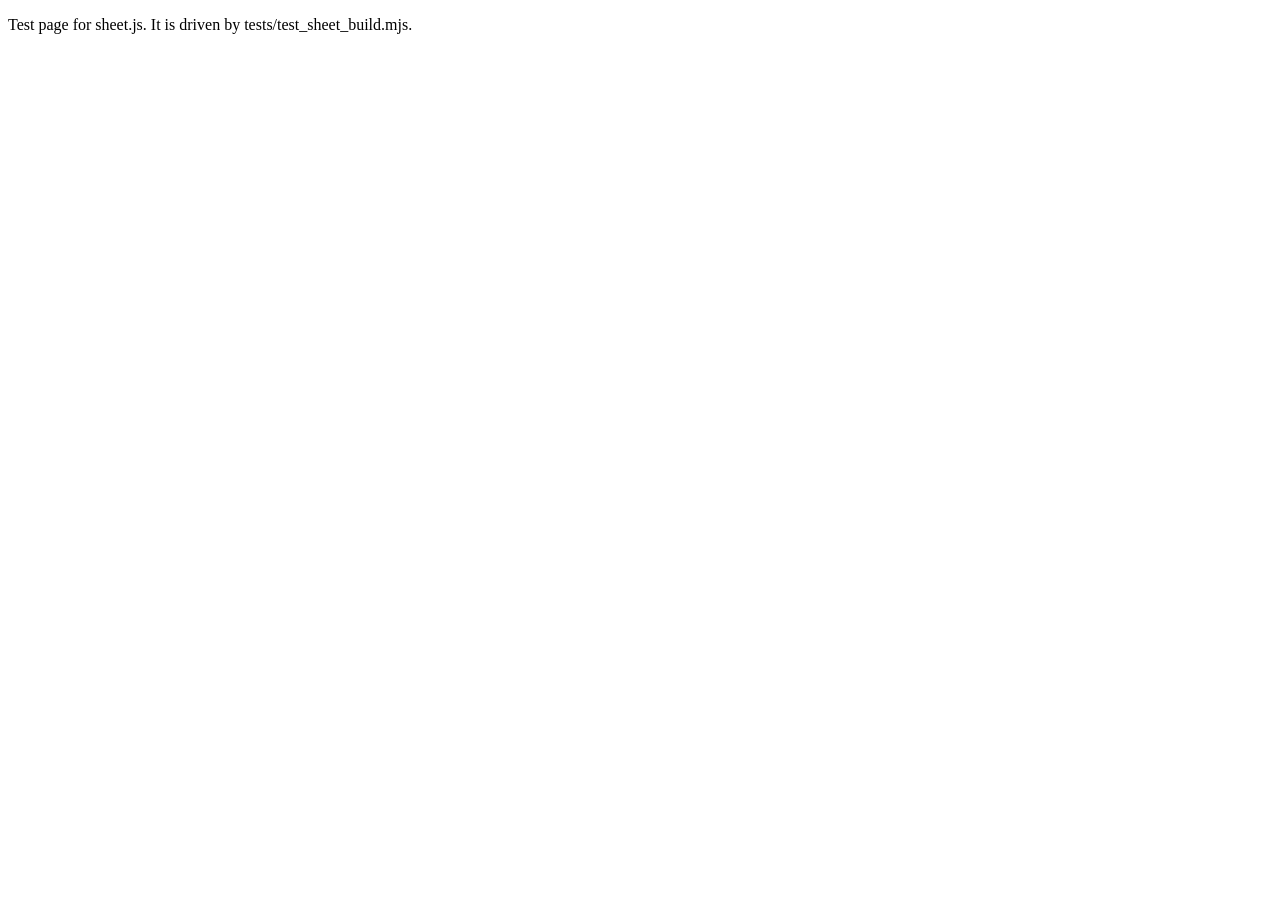
<file: tests/test_sheet_page.html>
<!doctype html>
<html lang="en">
<head>
<meta charset="utf-8">
<meta name="viewport" content="width=device-width, initial-scale=1">
<title>sheet.js test page</title>
<script src="../sheet.js"></script>
</head>
<body>
<p>Test page for sheet.js. It is driven by tests/test_sheet_build.mjs.</p>
<script>
// Browser-side helpers for the sheet tests: synthetic piece pictures and pixel readers.
window.T = (function () {
  // Small seeded random number generator (mulberry32) so every run makes the same pictures.
  function rng(seed) {
    let a = seed >>> 0;
    return function () {
      a = (a + 0x6d2b79f5) >>> 0;
      let t = a;
      t = Math.imul(t ^ (t >>> 15), t | 1);
      t ^= t + Math.imul(t ^ (t >>> 7), t | 61);
      return ((t ^ (t >>> 14)) >>> 0) / 4294967296;
    };
  }

  // Makes a canvas of a given size.
  function canvas(w, h) {
    const c = document.createElement('canvas');
    c.width = w; c.height = h;
    return c;
  }

  // Draws one jigsaw-like piece (square body, random tabs and blanks, colored picture) on a transparent layer.
  function pieceLayer(side, rnd, hue) {
    const L = Math.round(side * 1.6);
    const c = canvas(L, L);
    const g = c.getContext('2d');
    const cx = L / 2, cy = L / 2, r = side * 0.17;
    const sides = [[0, -1], [1, 0], [0, 1], [-1, 0]];
    const kinds = sides.map(() => (rnd() < 0.5 ? 1 : -1));
    g.fillStyle = '#888';
    g.fillRect(cx - side / 2, cy - side / 2, side, side);
    sides.forEach(([dx, dy], k) => {
      if (kinds[k] !== 1) return;
      g.beginPath();
      g.arc(cx + dx * (side / 2 + r * 0.7), cy + dy * (side / 2 + r * 0.7), r, 0, 7);
      g.fill();
    });
    g.globalCompositeOperation = 'destination-out';
    sides.forEach(([dx, dy], k) => {
      if (kinds[k] !== -1) return;
      g.beginPath();
      g.arc(cx + dx * (side / 2 - r * 0.7), cy + dy * (side / 2 - r * 0.7), r, 0, 7);
      g.fill();
    });
    g.globalCompositeOperation = 'source-atop';
    const grad = g.createLinearGradient(cx - side, cy - side, cx + side, cy + side);
    grad.addColorStop(0, `hsl(${hue} 70% 32%)`);
    grad.addColorStop(1, `hsl(${(hue + 50) % 360} 75% 62%)`);
    g.fillStyle = grad;
    g.fillRect(0, 0, L, L);
    for (let k = 0; k < 3; k++) {
      g.fillStyle = `hsla(${(hue + 180) % 360} 60% 35% / 0.45)`;
      g.fillRect(cx - side / 2 + rnd() * side, cy - side / 2, side * 0.09, side);
    }
    return c;
  }

  // Draws a layer onto a context at (x, y) center, rotated, with a soft shadow.
  function stamp(g, layer, x, y, angle) {
    g.save();
    g.translate(x, y);
    g.rotate(angle);
    g.shadowColor = 'rgba(0,0,0,0.35)';
    g.shadowBlur = 6;
    g.shadowOffsetX = 3; g.shadowOffsetY = 3;
    g.drawImage(layer, -layer.width / 2, -layer.height / 2);
    g.restore();
  }

  // Makes a piece thumbnail like the app makes: a bbox crop of a piece on paper or cloth, with a small tag.
  function makePiece(i, w, h, rnd, withTag) {
    const c = canvas(w, h);
    const g = c.getContext('2d');
    g.fillStyle = i % 3 === 0 ? '#3b3e44' : '#f7f6f1';
    g.fillRect(0, 0, w, h);
    const side = Math.min(w, h) * 0.55;
    stamp(g, pieceLayer(side, rnd, (i * 37) % 360), w / 2, h / 2, rnd() * Math.PI * 2);
    if (withTag) {
      g.font = '12px monospace';
      g.fillStyle = i % 3 === 0 ? '#fff' : '#000';
      g.fillText('p' + (i + 1), 4, 13);
    }
    return c;
  }

  // Makes a solid-color canvas.
  function solid(w, h, color) {
    const c = canvas(w, h);
    const g = c.getContext('2d');
    g.fillStyle = color;
    g.fillRect(0, 0, w, h);
    return c;
  }

  // Reads one pixel as [r, g, b, a].
  function px(c, x, y) {
    return Array.from(c.getContext('2d').getImageData(x, y, 1, 1).data);
  }

  // Finds the bounding box of pixels inside rect {x,y,w,h} that satisfy pred(r,g,b,a). Returns null if none.
  function inkBox(c, rect, pred) {
    const d = c.getContext('2d').getImageData(rect.x, rect.y, rect.w, rect.h);
    let x0 = 1e9, y0 = 1e9, x1 = -1, y1 = -1, n = 0;
    for (let y = 0; y < rect.h; y++) {
      for (let x = 0; x < rect.w; x++) {
        const i = (y * rect.w + x) * 4;
        if (!pred(d.data[i], d.data[i + 1], d.data[i + 2], d.data[i + 3])) continue;
        n++;
        if (x < x0) x0 = x; if (x > x1) x1 = x;
        if (y < y0) y0 = y; if (y > y1) y1 = y;
      }
    }
    if (!n) return null;
    return { x0: rect.x + x0, y0: rect.y + y0, x1: rect.x + x1, y1: rect.y + y1, n };
  }

  // Counts pixels inside rect that satisfy pred.
  function count(c, rect, pred) {
    const b = inkBox(c, rect, pred);
    return b ? b.n : 0;
  }

  // Returns the canvas as PNG base64 (no "data:" prefix).
  function png(c) {
    return c.toDataURL('image/png').split(',')[1];
  }

  // Returns a copy of the canvas scaled to a given width (aspect kept).
  function shrink(c, width) {
    const k = width / c.width;
    const o = canvas(width, Math.round(c.height * k));
    const g = o.getContext('2d');
    g.imageSmoothingEnabled = true;
    g.imageSmoothingQuality = 'high';
    g.drawImage(c, 0, 0, o.width, o.height);
    return o;
  }

  // Cuts the number strip of every cell out of a (possibly shrunk) sheet and stacks them in one tall picture.
  // `scale` = how much the sheet was shrunk. Used to test that numbers stay readable.
  function stripStack(sheet, cols, rows, cell, scale, grow) {
    // Cut inside the cell border lines (6 px left/right, 4 px bottom) so OCR does not see the lines.
    const sw = Math.round((cell - 12) * scale), sh = Math.round(40 * scale);
    const gap = 14, pad = 20;
    const out = canvas((sw + 2 * pad) * grow, (cols * rows * (sh + gap) + pad) * grow);
    const g = out.getContext('2d');
    g.fillStyle = '#fff';
    g.fillRect(0, 0, out.width, out.height);
    g.imageSmoothingEnabled = true;
    g.imageSmoothingQuality = 'high';
    let n = 0;
    for (let r = 0; r < rows; r++) {
      for (let c = 0; c < cols; c++) {
        const sx = Math.round((c * cell + 6) * scale), sy = Math.round((r * cell + cell - 44) * scale);
        g.drawImage(sheet, sx, sy, sw, sh, pad * grow, (pad + n * (sh + gap)) * grow, sw * grow, sh * grow);
        n++;
      }
    }
    return out;
  }

  // Cuts the same rectangle out of several cells of a (possibly shrunk) sheet, enlarges each cut-out `grow` times
  // and stacks them in one tall picture, so OCR has something to read.
  // cells: [[col, row], ...]   rect: { x, y, w, h } in FULL-SIZE cell coordinates (y counted from the top of the cell)
  // scale: how much the sheet was shrunk (1 = not at all)
  function cellStack(sheet, cells, cell, scale, grow, rect) {
    const sw = Math.round(rect.w * scale), sh = Math.round(rect.h * scale);
    const gap = 14, pad = 20;
    const out = canvas((sw + 2 * pad) * grow, (cells.length * (sh + gap) + pad) * grow);
    const g = out.getContext('2d');
    g.fillStyle = '#fff';
    g.fillRect(0, 0, out.width, out.height);
    g.imageSmoothingEnabled = true;
    g.imageSmoothingQuality = 'high';
    cells.forEach(([c, r], n) => {
      const sx = Math.round((c * cell + rect.x) * scale), sy = Math.round((r * cell + rect.y) * scale);
      g.drawImage(sheet, sx, sy, sw, sh, pad * grow, (pad + n * (sh + gap)) * grow, sw * grow, sh * grow);
    });
    return out;
  }

  // Draws `text` in the given CSS font, in `color`, on white, and returns how many pixels are clearly inked
  // (average channel < 200). Used as a reference for "this caption looks like normal 22 px text".
  function inkCount(text, font, color) {
    const c = canvas(400, 60);
    const g = c.getContext('2d');
    g.fillStyle = '#fff';
    g.fillRect(0, 0, 400, 60);
    g.font = font;
    g.fillStyle = color;
    g.textAlign = 'center';
    g.fillText(text, 200.3, 40);
    return count(c, { x: 0, y: 0, w: 400, h: 60 }, (r, gg, b) => (r + gg + b) / 3 < 200);
  }

  return { rng, canvas, pieceLayer, stamp, makePiece, solid, px, inkBox, count, png, shrink, stripStack, cellStack, inkCount };
})();
</script>
</body>
</html>
</file>
<file: app.css>
/* Piece Finder — dark theme, phone first */
:root {
  --bg: #0f1115; --card: #1a1d24; --card2: #23272f; --text: #e8eaf0; --muted: #9aa0ad;
  --accent: #ffd400; --danger: #ff5a5a; --ok: #3ddc84; --line: #2e3340;
  --tabs-h: 64px;
}
* { box-sizing: border-box; -webkit-tap-highlight-color: transparent; }
html, body { margin: 0; padding: 0; background: var(--bg); color: var(--text);
  font: 16px/1.4 -apple-system, BlinkMacSystemFont, "Helvetica Neue", Helvetica, Arial, sans-serif; }
body { min-height: 100vh; min-height: 100dvh; overscroll-behavior-y: none; }
button, input, select { font: inherit; color: inherit; }
button { touch-action: manipulation; user-select: none; -webkit-user-select: none; }
h1 { font-size: 22px; margin: 0 0 12px; }
h2 { font-size: 17px; margin: 0 0 8px; }
p { margin: 0 0 8px; }
.muted { color: var(--muted); font-size: 14px; }
.small { font-size: 13px; }

.view { padding: calc(12px + env(safe-area-inset-top)) 14px calc(var(--tabs-h) + 24px + env(safe-area-inset-bottom)); max-width: 640px; margin: 0 auto; }

.tabs { position: fixed; left: 0; right: 0; bottom: 0; height: calc(var(--tabs-h) + env(safe-area-inset-bottom));
  padding-bottom: env(safe-area-inset-bottom); display: flex; background: #14171d; border-top: 1px solid var(--line); z-index: 20; }
.tab { flex: 1; background: none; border: 0; color: var(--muted); font-weight: 600; font-size: 15px; min-height: var(--tabs-h); }
.tab.active { color: var(--accent); }

.card { background: var(--card); border-radius: 14px; padding: 14px; margin-bottom: 12px; }
.card h2 { display: flex; align-items: center; gap: 8px; }
.step { display: inline-flex; width: 24px; height: 24px; border-radius: 12px; background: var(--card2); color: var(--muted);
  align-items: center; justify-content: center; font-size: 13px; font-weight: 700; }
.step.done { background: var(--accent); color: #000; }

.btn { display: inline-flex; align-items: center; justify-content: center; gap: 6px; min-height: 48px; padding: 10px 16px;
  border-radius: 12px; border: 1px solid var(--line); background: var(--card2); font-weight: 600; cursor: pointer; }
.btn:disabled { opacity: 0.45; cursor: default; }
.btn-primary { background: var(--accent); color: #000; border-color: var(--accent); }
.btn-danger { background: transparent; color: var(--danger); border-color: var(--danger); }
.btn-ghost { background: transparent; }
.btn-block { width: 100%; }
.btn-sm { min-height: 40px; padding: 6px 12px; font-size: 14px; }
.row { display: flex; gap: 8px; align-items: center; flex-wrap: wrap; }
.row.between { justify-content: space-between; }
.stack > * + * { margin-top: 10px; }

.field { display: block; margin-bottom: 12px; }
.field > span { display: block; font-size: 14px; color: var(--muted); margin-bottom: 4px; }
input[type=text], input[type=password], input[type=number], select {
  width: 100%; min-height: 48px; padding: 10px 12px; border-radius: 10px; border: 1px solid var(--line); background: #0c0e12; font-size: 16px; }
input[type=range] { width: 100%; height: 44px; accent-color: var(--accent); }
input[type=checkbox] { width: 24px; height: 24px; accent-color: var(--accent); }

.thumb { width: 96px; height: 96px; object-fit: cover; border-radius: 10px; background: #000; flex: none; }
.thumb-sm { width: 56px; height: 56px; }
.preview { width: 100%; max-height: 220px; object-fit: contain; border-radius: 10px; background: #000; display: block; }
canvas.fit { width: 100%; height: auto; display: block; border-radius: 10px; background: #000; }

.list { display: flex; flex-direction: column; gap: 8px; }
.item { display: flex; align-items: center; gap: 12px; background: var(--card); border-radius: 12px; padding: 10px; min-height: 56px; }
.item.clickable { cursor: pointer; }
.item .grow { flex: 1; min-width: 0; }
.item .title { font-weight: 600; }
.check { display: flex; align-items: center; gap: 12px; min-height: 48px; padding: 4px 0; }

.pill { display: inline-block; padding: 2px 8px; border-radius: 10px; font-size: 12px; font-weight: 700; text-transform: uppercase; }
.pill.high { background: var(--ok); color: #000; }
.pill.medium { background: var(--accent); color: #000; }
.pill.low { background: #555b68; color: #fff; }
.pill.cluster { background: #ff9f1c; color: #000; text-transform: none; }
.rank { display: inline-flex; width: 30px; height: 30px; border-radius: 15px; background: var(--accent); color: #000;
  font-weight: 800; align-items: center; justify-content: center; flex: none; }
.result { display: flex; gap: 10px; background: var(--card); border-radius: 12px; padding: 10px; margin-bottom: 8px;
  transition: opacity .25s, transform .25s; }
.result.leaving { opacity: 0; transform: translateX(40px); }
.result .reason { font-size: 14px; margin: 4px 0 8px; }

.status { color: var(--accent); font-size: 14px; min-height: 20px; margin: 8px 0; }
.toast { position: fixed; top: calc(10px + env(safe-area-inset-top)); left: 12px; right: 12px; z-index: 50; background: #2a2e38;
  border: 1px solid var(--line); border-left: 4px solid var(--accent); color: var(--text); padding: 12px 14px; border-radius: 10px;
  font-size: 15px; box-shadow: 0 6px 20px rgba(0,0,0,.5); }
.toast.error { border-left-color: var(--danger); }
.toast.ok { border-left-color: var(--ok); }
.hint { background: var(--card2); border-radius: 10px; padding: 10px; font-size: 14px; color: var(--muted); }
.link { background: none; border: 0; color: var(--accent); text-decoration: underline; padding: 8px 0; min-height: 44px; }
.help ul { padding-left: 20px; margin: 4px 0; }
.help li { margin: 2px 0; font-size: 14px; }
.spinner { display: inline-block; width: 16px; height: 16px; border: 2px solid var(--accent); border-right-color: transparent;
  border-radius: 50%; animation: spin .8s linear infinite; vertical-align: -3px; margin-right: 6px; }
@keyframes spin { to { transform: rotate(360deg); } }

.fullscreen { position: fixed; inset: 0; background: #000; z-index: 40; overflow: auto; -webkit-overflow-scrolling: touch; }
.fullscreen img { display: block; width: 200%; max-width: none; }
.fullscreen .close { position: fixed; top: calc(10px + env(safe-area-inset-top)); right: 12px; z-index: 41; }
</file>
